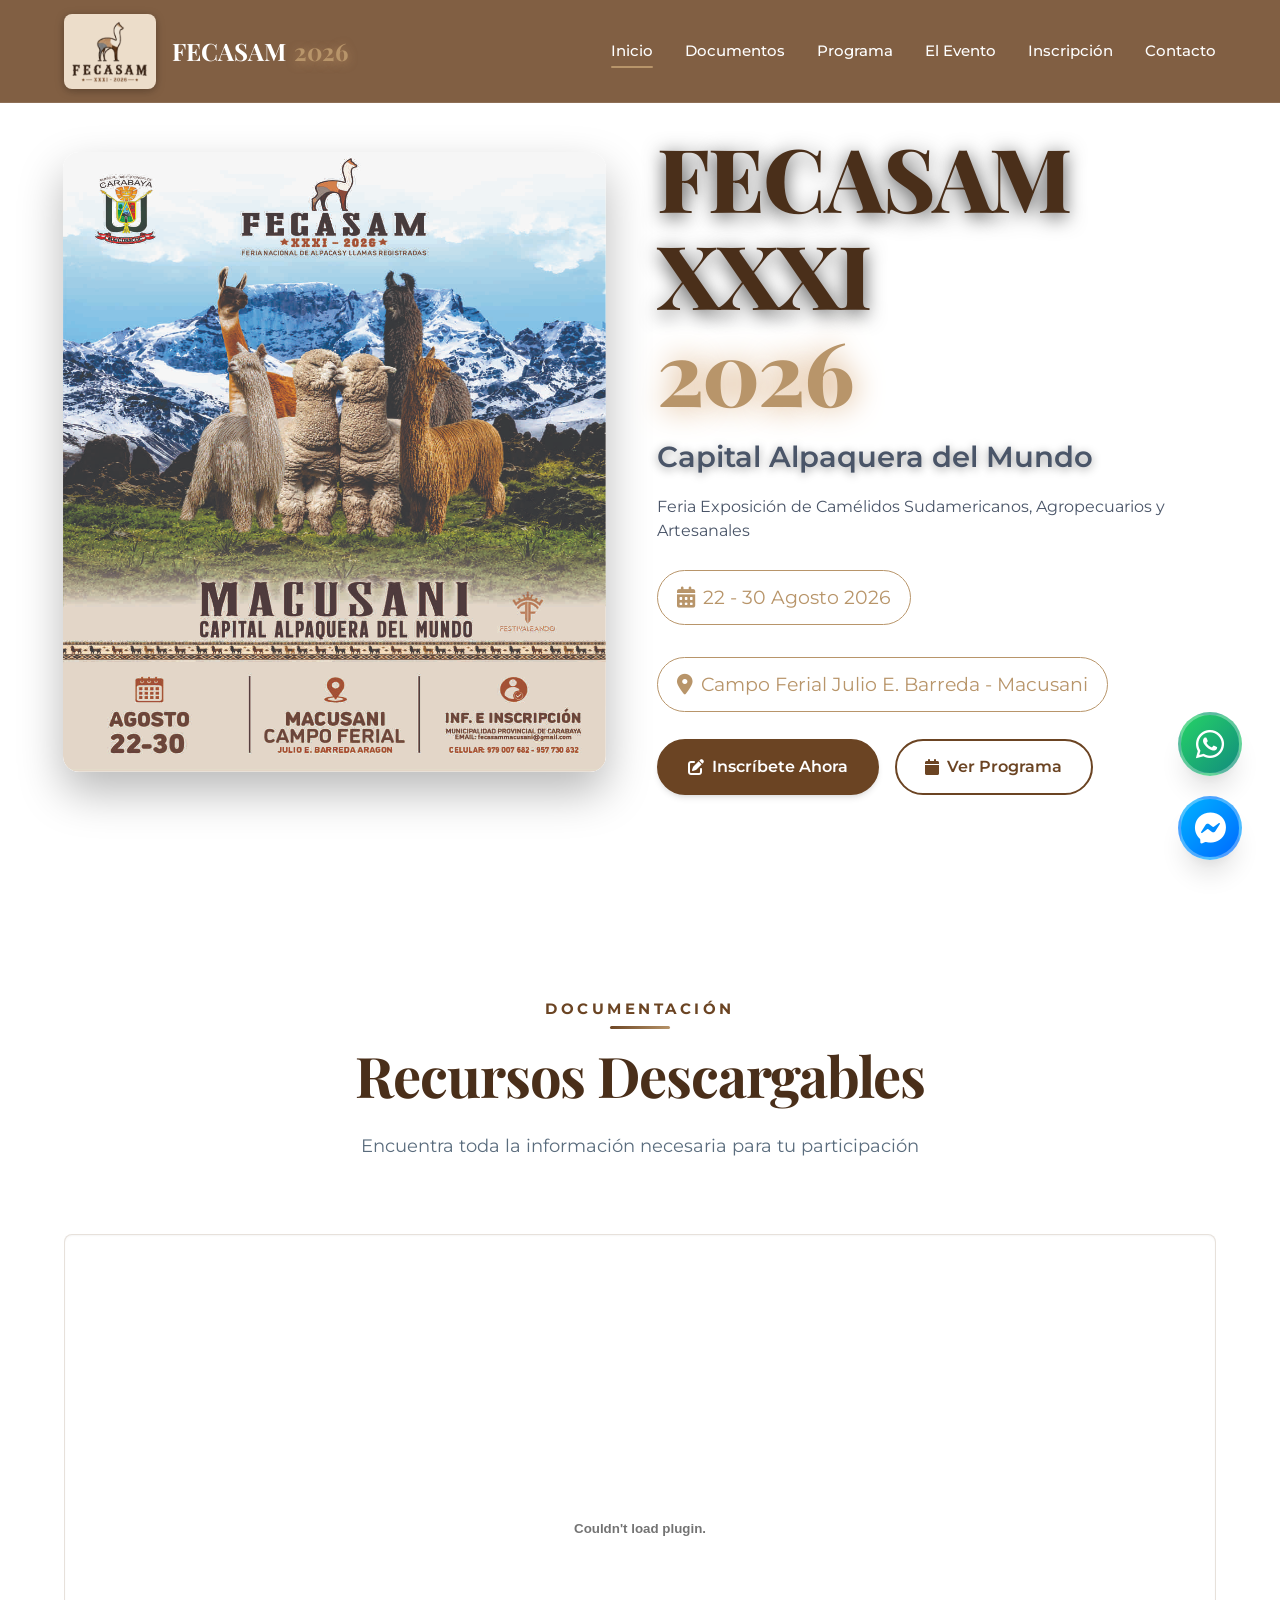
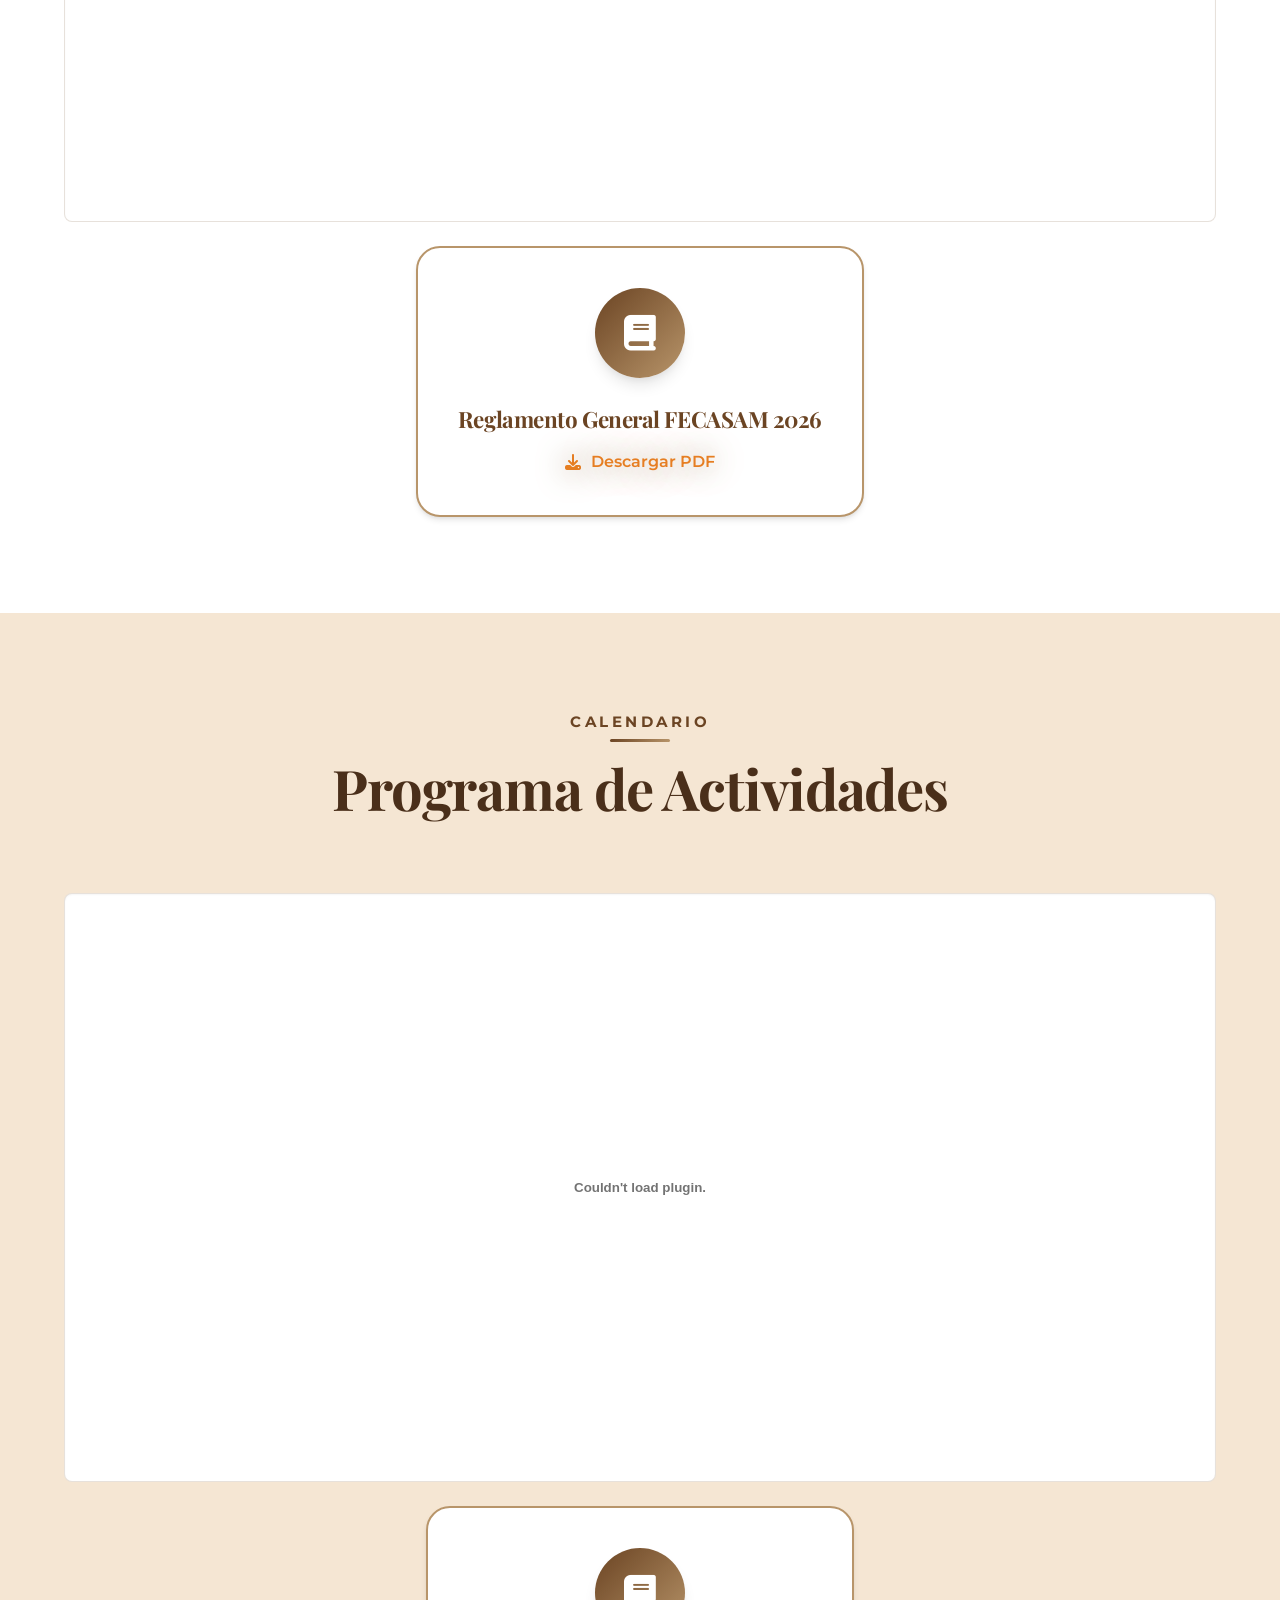
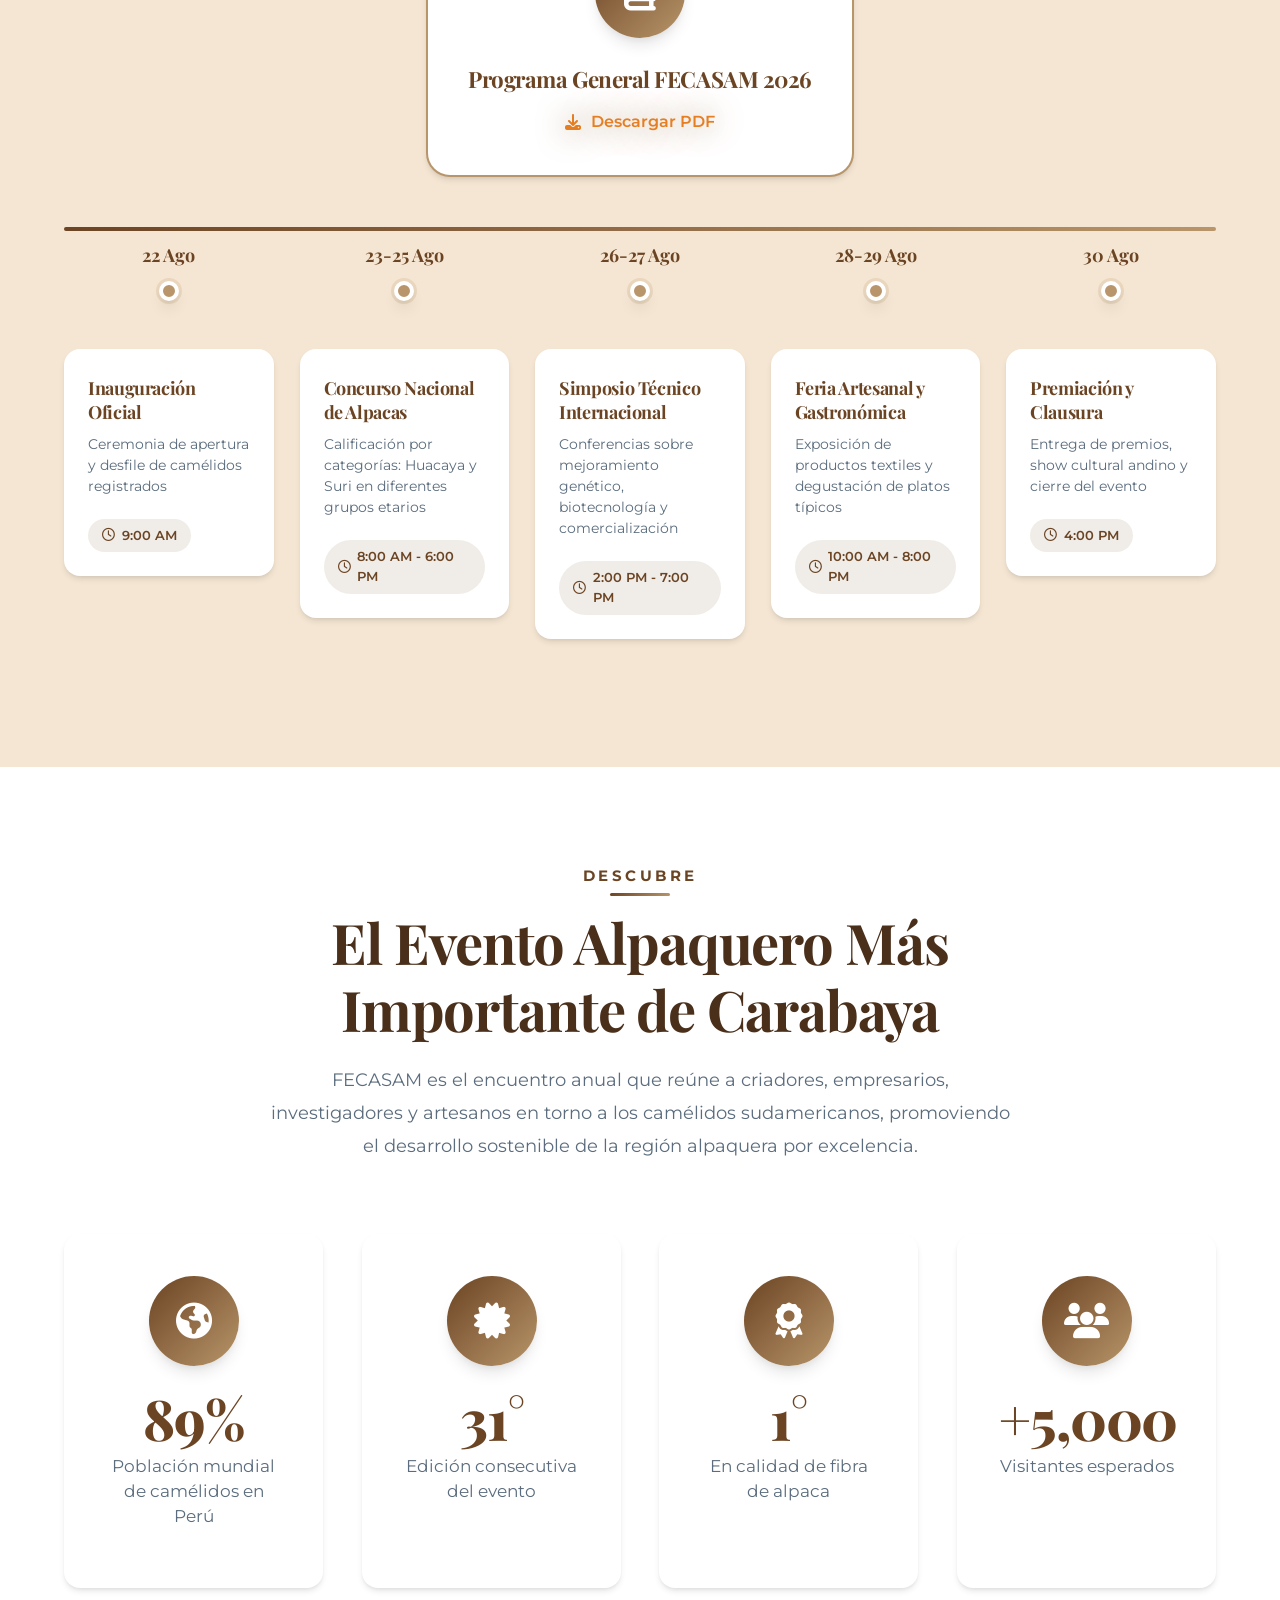
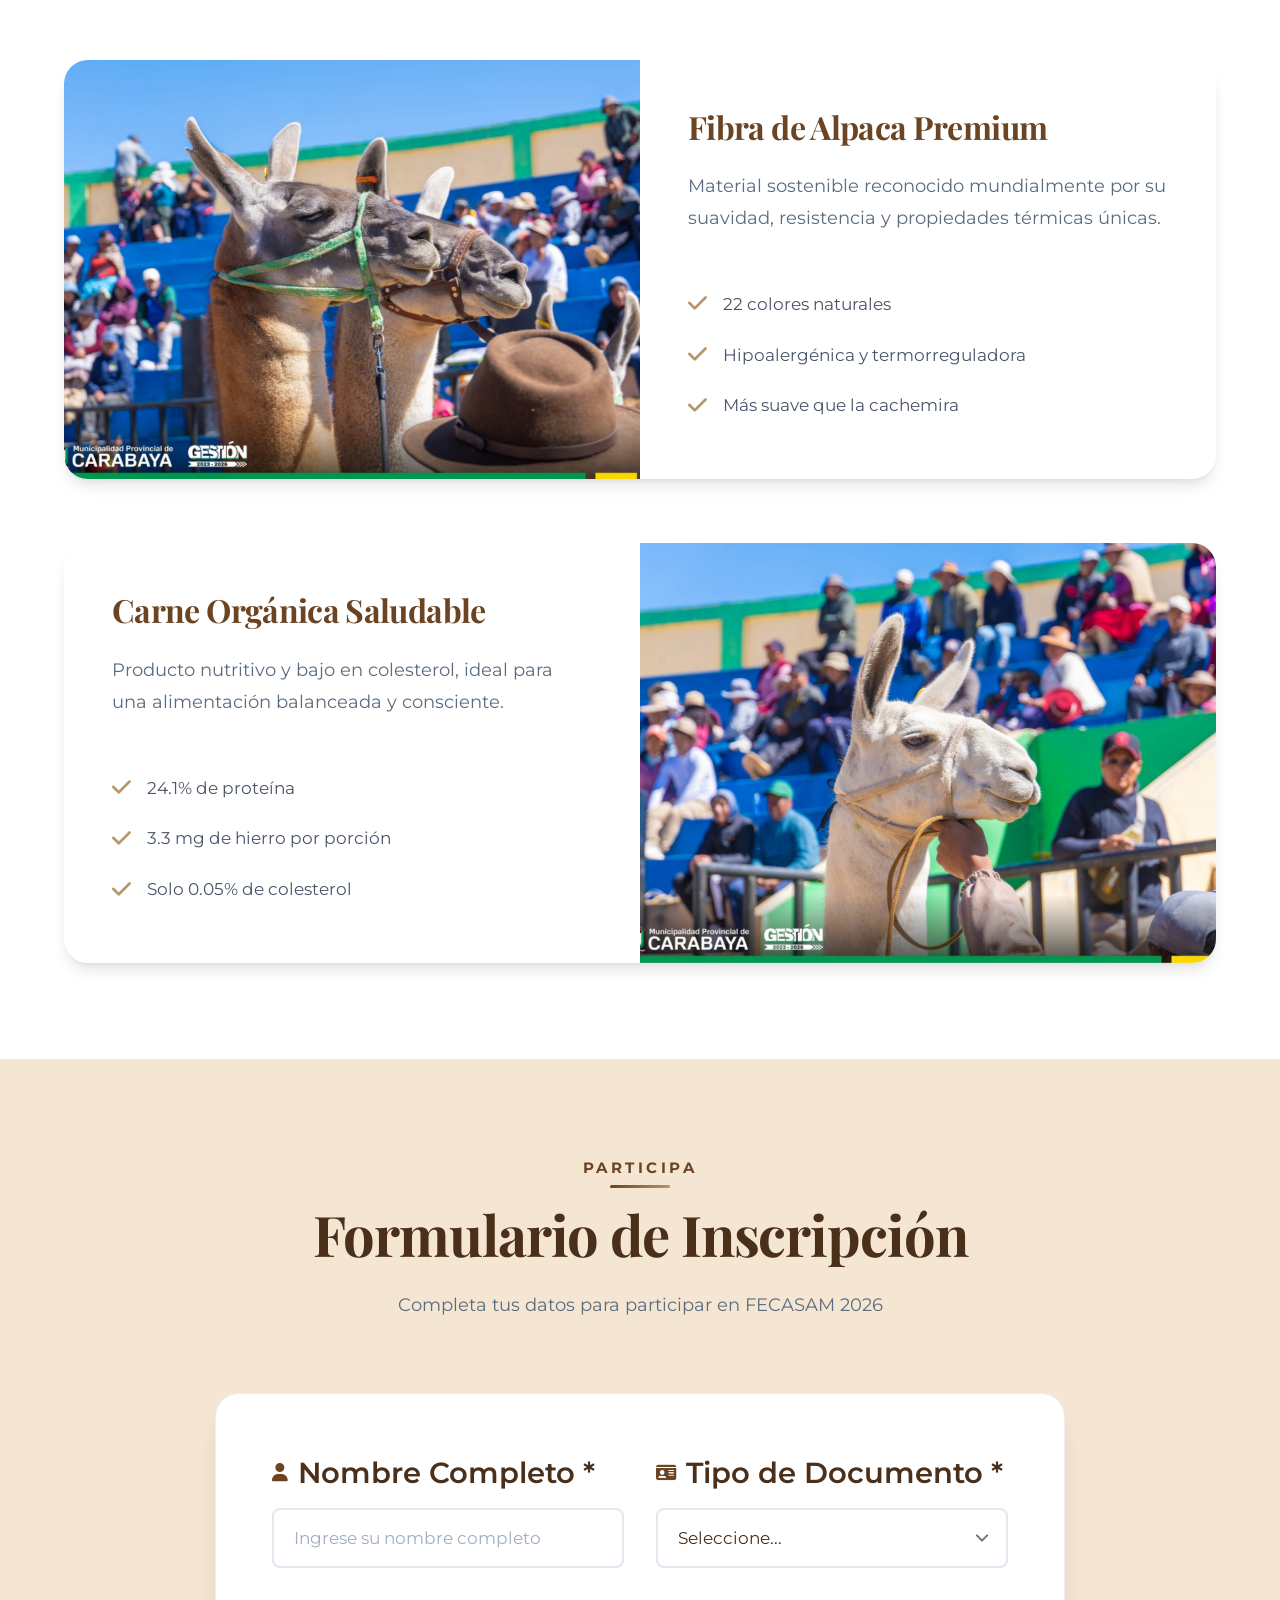
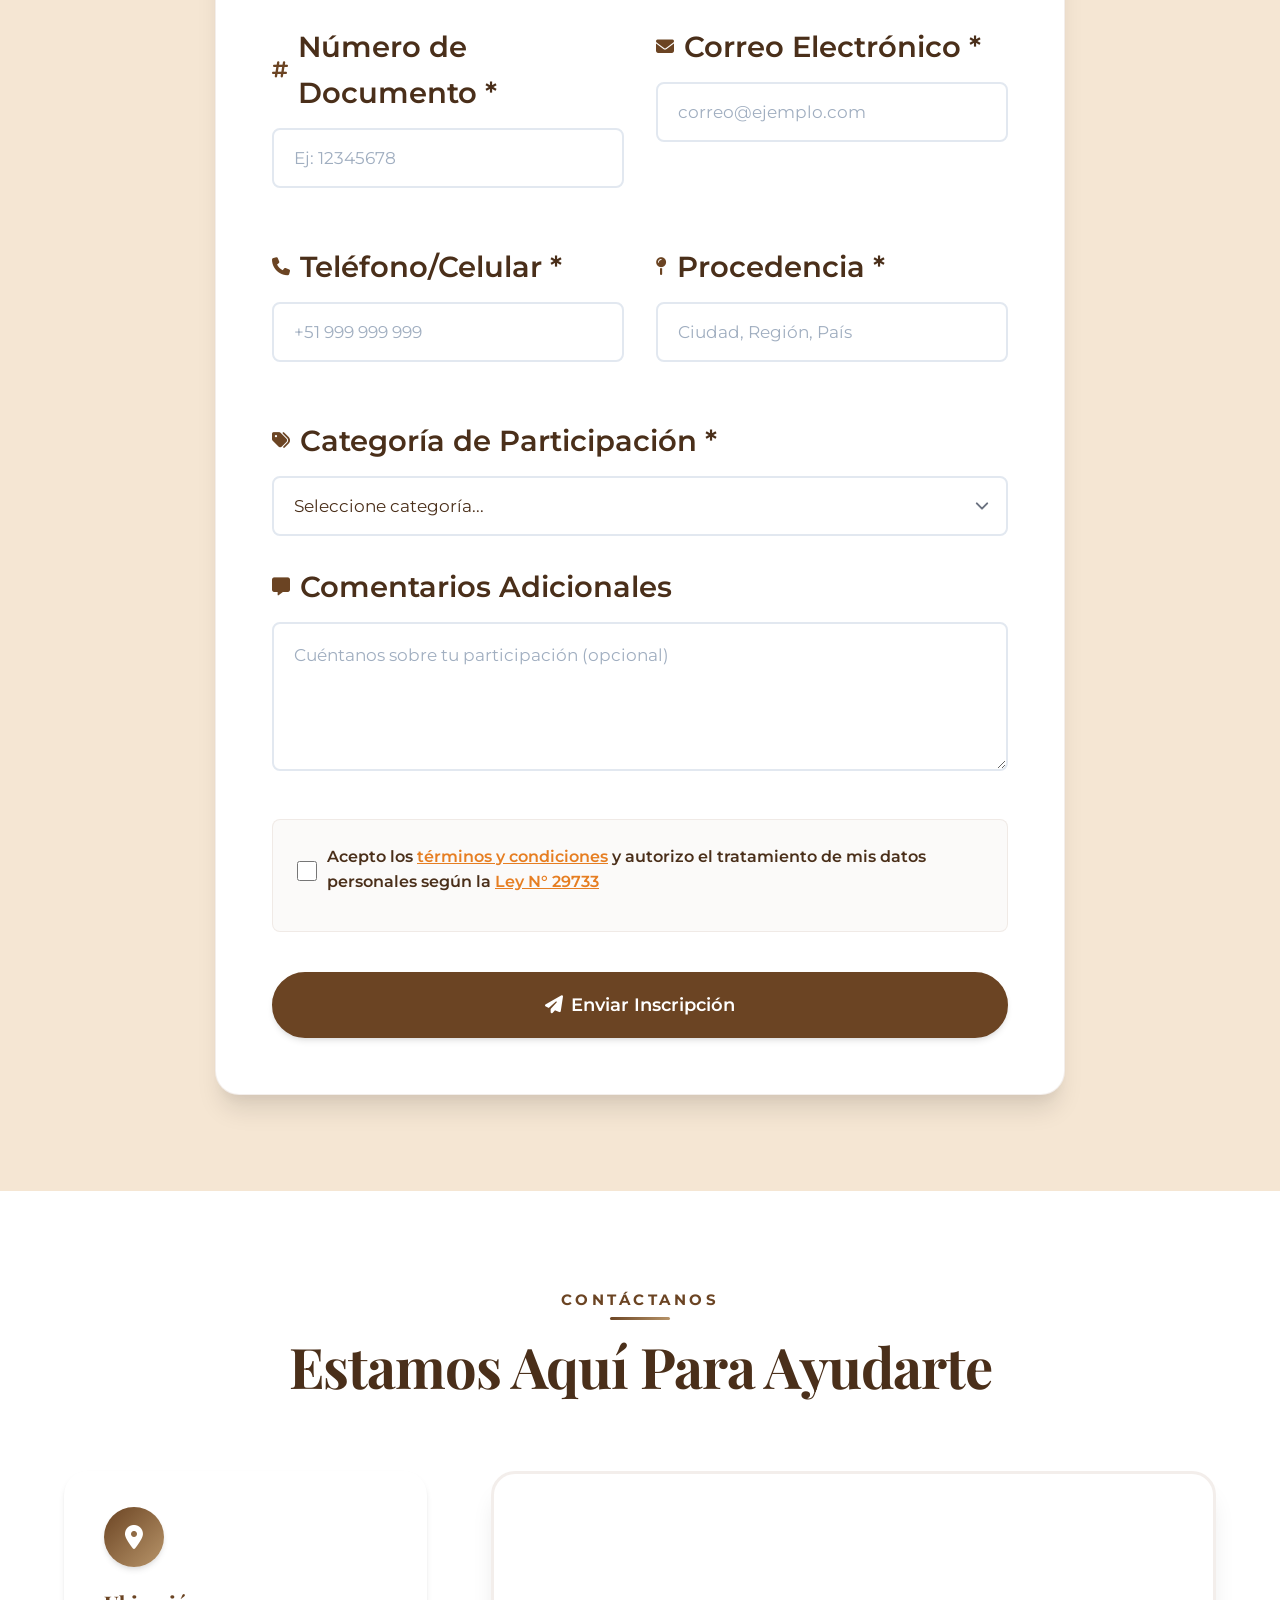
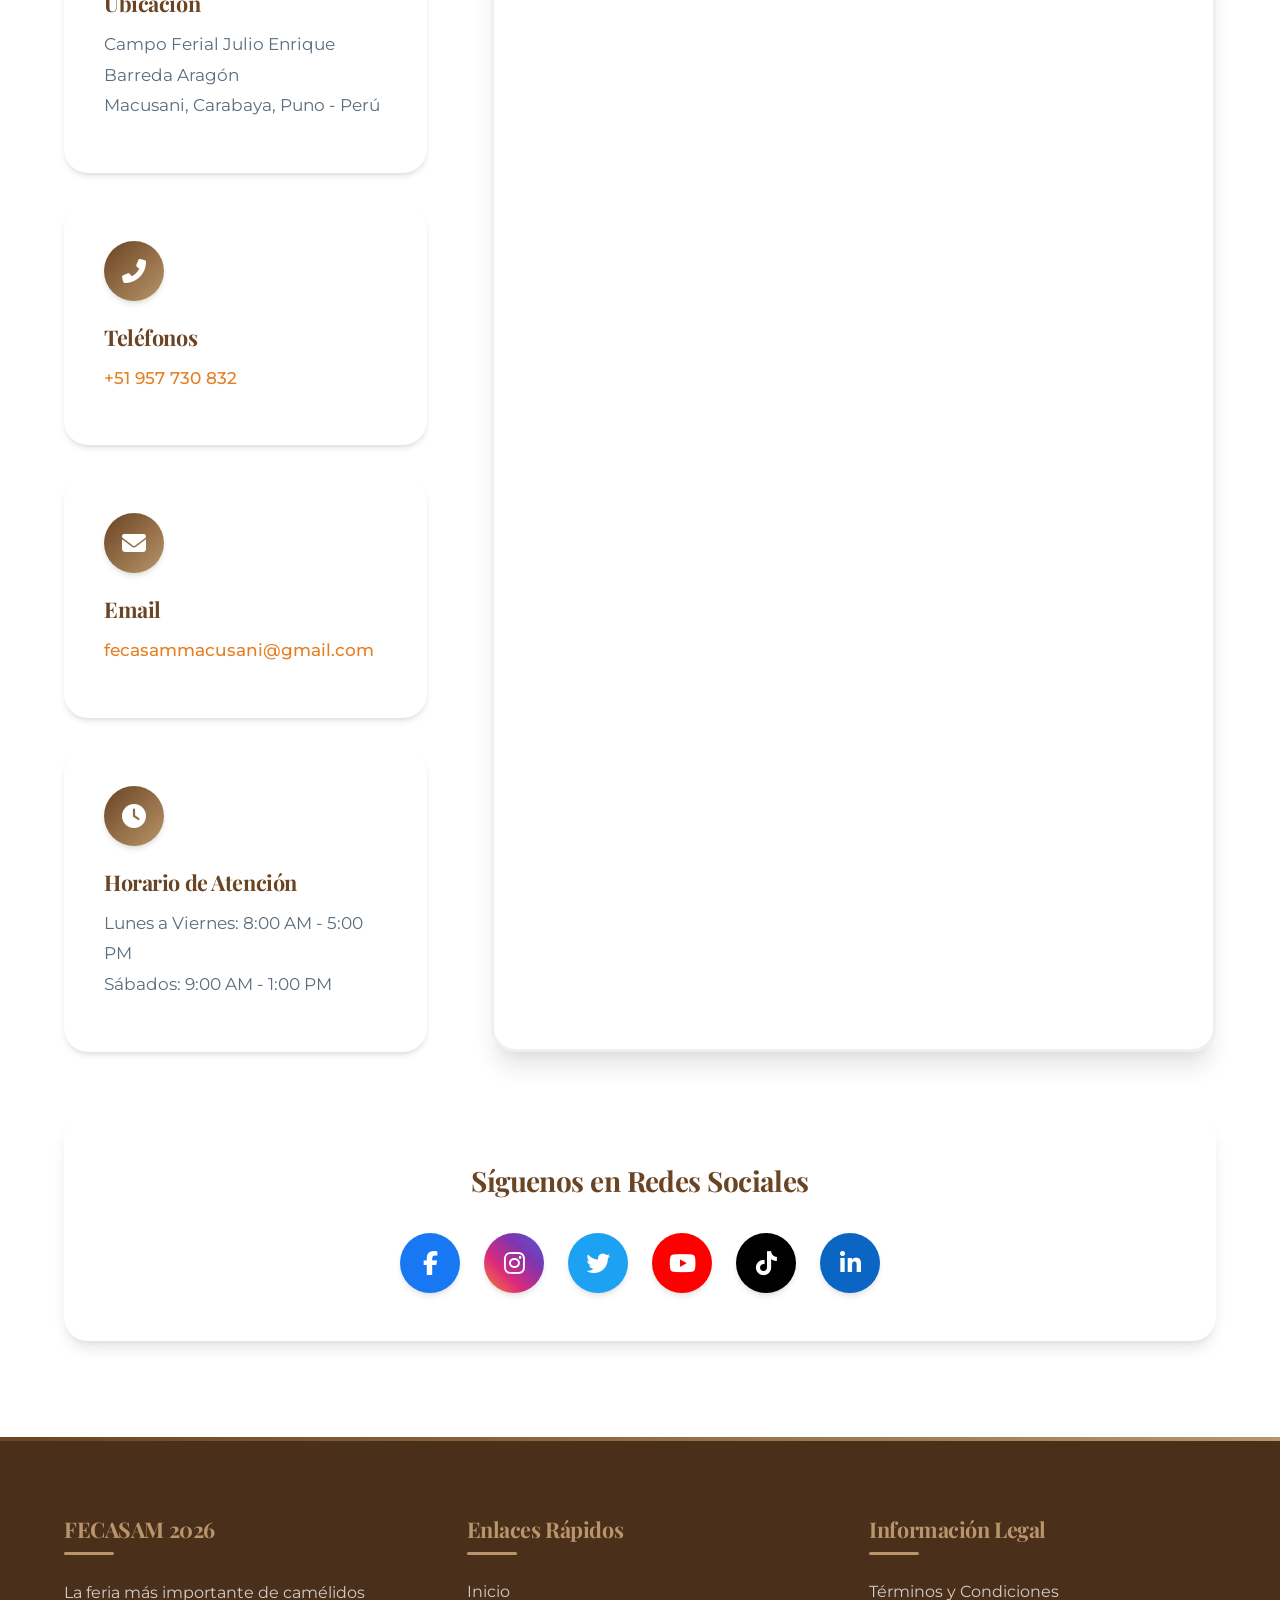
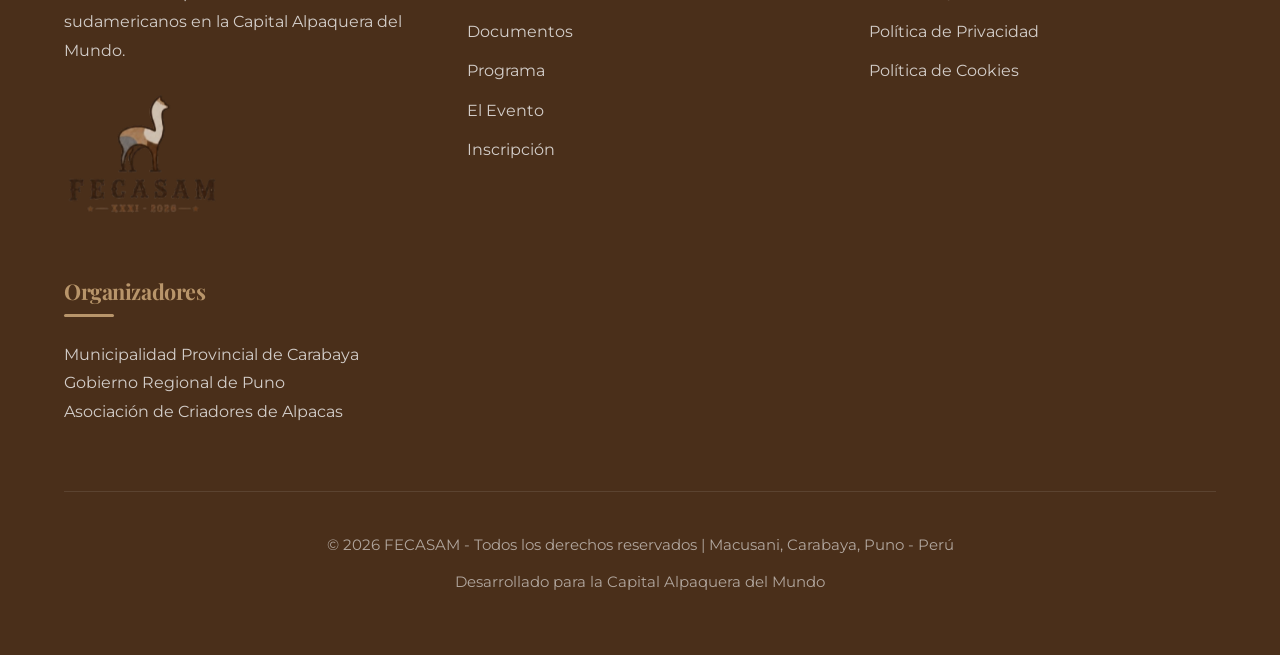
<file: index.html>
<!DOCTYPE html>
<html lang="es">
<head>
    <meta charset="UTF-8">
    <meta name="viewport" content="width=device-width, initial-scale=1.0">
    <meta name="description" content="XXXI FECASAM 2026 - Feria Exposición de Camélidos Sudamericanos, Agropecuarios y Artesanales. Macusani, Carabaya - Capital Alpaquera del Mundo. 22-30 Agosto 2026">
    <meta name="keywords" content="FECASAM, alpaca, camélidos, Macusani, Puno, Carabaya, fibra, artesanía, agropecuario">
    <meta name="author" content="FECASAM 2026">
    
    <!-- Open Graph Meta Tags -->
    <meta property="og:title" content="FECASAM 2026 - Capital Alpaquera del Mundo">
    <meta property="og:description" content="La feria más importante de camélidos sudamericanos en Macusani, Puno. 22-30 Agosto 2026">
    <meta property="og:type" content="website">
    <meta property="og:url" content="https://fecasam.com">
    <meta property="og:image" content="assets/images/og-image.jpg">
    
    <title>FECASAM 2026</title>
    
    <!-- Favicons -->
    <link rel="icon" type="image/x-icon" href="assets/images/favicon.ico">
    <link rel="icon" type="image/png" sizes="16x16" href="assets/images/favicon-16.png">
    <link rel="icon" type="image/png" sizes="32x32" href="assets/images/favicon-32.png">
    <link rel="icon" type="image/png" sizes="48x48" href="assets/images/favicon-48.png">
    <link rel="apple-touch-icon" sizes="180x180" href="assets/images/favicon-256.png">
    
    <!-- CSS -->
    <link rel="stylesheet" href="assets/css/style.css">
    
    <!-- Google Fonts -->
    <link rel="preconnect" href="https://fonts.googleapis.com">
    <link rel="preconnect" href="https://fonts.gstatic.com" crossorigin>
    <link href="https://fonts.googleapis.com/css2?family=Montserrat:wght@300;400;500;600;700;800&family=Playfair+Display:wght@400;600;700&display=swap" rel="stylesheet">
    
    <!-- Font Awesome -->
    <link rel="stylesheet" href="https://cdnjs.cloudflare.com/ajax/libs/font-awesome/6.4.0/css/all.min.css">
</head>
<body>
    <!-- Header / Navigation -->
    <header class="header" id="header">
        <nav class="navbar">
            <div class="container">
                <div class="nav-wrapper">
                    <a href="#" class="logo">
                        <img src="assets/images/logo-oficial2.png" alt="FECASAM 2026" class="logo-img">
                        <span class="logo-text">FECASAM <span class="year">2026</span></span>
                    </a>
                    
                    <button class="nav-toggle" id="navToggle" aria-label="Toggle navigation">
                        <span></span>
                        <span></span>
                        <span></span>
                    </button>
                    
                    <ul class="nav-menu" id="navMenu">
                        <li><a href="#inicio" class="nav-link">Inicio</a></li>
                        <li><a href="#recursos" class="nav-link">Documentos</a></li>
                        <li><a href="#programa" class="nav-link">Programa</a></li>
                        <li><a href="#evento" class="nav-link">El Evento</a></li>
                        <li><a href="#inscripcion" class="nav-link">Inscripción</a></li>
                        <li><a href="#contacto" class="nav-link">Contacto</a></li>
                        <!-- <li><a href="libro-reclamaciones.html" class="nav-link btn-reclamaciones">Libro de Reclamaciones</a></li> -->
                    </ul>
                </div>
            </div>
        </nav>
    </header>

    <!-- Hero Section -->
    <section class="hero" id="inicio">

        <!-- Carousel -->
        <!-- <div class="hero-carousel-container">
            <div class="hero-carousel">
                <div class="carousel-slide active" style="background-image: url('assets/images/alpacas-1.jpg')"></div>
                <div class="carousel-slide" style="background-image: url('assets/images/concurso.jpg')"></div>
                <div class="carousel-slide" style="background-image: url('assets/images/macusani.jpg')"></div>
            </div>
            <div class="hero-overlay"></div>
        </div> -->
        
        <div class="hero-layout">
            <div class="hero-visual">
                <button type="button" class="hero-image-trigger" aria-label="Ampliar imagen del póster de FECASAM 2026">
                    <img src="assets/images/poster.jpg" alt="Póster oficial de FECASAM 2026">
                </button>
            </div>

            <div class="hero-content">
                <div class="container">
                    <div class="hero-text">
                        <!-- <span class="hero-edition">XXXI Edición</span> -->
                        <h1 class="hero-title">
                            FECASAM XXXI<span class="highlight">2026</span>
                        </h1>
                        <p class="hero-subtitle">Capital Alpaquera del Mundo</p>
                        <p class="hero-description">
                            Feria Exposición de Camélidos Sudamericanos, Agropecuarios y Artesanales
                        </p>
                        
                        <div class="hero-info">
                            <div class="info-item">
                                <i class="fas fa-calendar-alt"></i>
                                <span>22 - 30 Agosto 2026</span>
                            </div>
                            <div class="info-item">
                                <i class="fas fa-map-marker-alt"></i>
                                <span>Campo Ferial Julio E. Barreda - Macusani</span>
                            </div>
                        </div>
                        
                        <div class="hero-cta">
                            <a href="#inscripcion" class="btn btn-primary">
                                <i class="fas fa-edit"></i> Inscríbete Ahora
                            </a>
                            <a href="#programa" class="btn btn-secondary">
                                <i class="fas fa-calendar"></i> Ver Programa
                            </a>
                        </div>
                    </div>
                </div>
            </div>
        </div>
        
        <!-- <div class="scroll-indicator">
            <span>Desliza para descubrir</span>
            <i class="fas fa-chevron-down"></i>
        </div> -->
    </section>

        <!-- Resources Section -->
    <section class="resources-section section" id="recursos">
        <div class="container">
            <div class="section-header">
                <span class="section-subtitle">Documentación</span>
                <h2 class="section-title">Recursos Descargables</h2>
                <p class="section-description">
                    Encuentra toda la información necesaria para tu participación
                </p>
            </div>
            
            <div class="resources-grid">
                
                <embed class="resource-preview" src="assets/downloads/REGLAMENTO GENERAL FECASAM 2026.pdf" type="application/pdf" title="Previsualización del reglamento" />
                
                <a href="assets/downloads/REGLAMENTO GENERAL FECASAM 2026.pdf" class="resource-card" download>
                    <div class="resource-icon">
                        <i class="fas fa-book"></i>
                    </div>
                    <h3>Reglamento General FECASAM 2026</h3>
                    <!-- <p>Listado de stands y empresas participantes</p> -->
                    <span class="resource-download">
                        <i class="fas fa-download"></i> Descargar PDF
                    </span>
                </a>
                
                <!-- <a href="assets/downloads/programa-fecasam-2026.pdf" class="resource-card" download>
                    <div class="resource-icon">
                        <i class="fas fa-calendar-check"></i>
                    </div>
                    <h3>Programa Oficial</h3>
                    <p>Cronograma detallado de todas las actividades</p>
                    <span class="resource-download">
                        <i class="fas fa-download"></i> Descargar PDF
                    </span>
                </a>
                
                <a href="assets/downloads/bases-concurso.pdf" class="resource-card" download>
                    <div class="resource-icon">
                        <i class="fas fa-trophy"></i>
                    </div>
                    <h3>Bases del Concurso</h3>
                    <p>Reglamento completo para participantes</p>
                    <span class="resource-download">
                        <i class="fas fa-download"></i> Descargar PDF
                    </span>
                </a>
                
                <a href="assets/downloads/ruta-paqochanan.pdf" class="resource-card" download>
                    <div class="resource-icon">
                        <i class="fas fa-map"></i>
                    </div>
                    <h3>Ruta Paqochañan</h3>
                    <p>Guía turística de acceso y atractivos</p>
                    <span class="resource-download">
                        <i class="fas fa-download"></i> Descargar PDF
                    </span>
                </a>
                
                <a href="assets/downloads/manual-biotecnologia.pdf" class="resource-card" download>
                    <div class="resource-icon">
                        <i class="fas fa-microscope"></i>
                    </div>
                    <h3>Manual de Biotecnología</h3>
                    <p>Técnicas de mejoramiento genético aplicado</p>
                    <span class="resource-download">
                        <i class="fas fa-download"></i> Descargar PDF
                    </span>
                </a> -->
            </div>
        </div>
    </section>

    <!-- Program Section -->
    <section class="program-section section bg-light" id="programa">
        <div class="container">
            <div class="section-header">
                <span class="section-subtitle">Calendario</span>
                <h2 class="section-title">Programa de Actividades</h2>
            </div>

            <div class="resources-grid">
                
                <embed class="resource-preview" src="assets/downloads/PROGRAMA GENERAL FECASAM 2026.pdf" type="application/pdf" title="Previsualización del reglamento" />
                
                <a href="assets/downloads/PROGRAMA GENERAL FECASAM 2026.pdf" class="resource-card" download>
                    <div class="resource-icon">
                        <i class="fas fa-book"></i>
                    </div>
                    <h3>Programa General FECASAM 2026</h3>
                    <!-- <p>Listado de stands y empresas participantes</p> -->
                    <span class="resource-download">
                        <i class="fas fa-download"></i> Descargar PDF
                    </span>
                </a>
            </div>
            
            <div class="program-timeline">
                <div class="timeline-item">
                    <div class="timeline-date">22 Ago</div>
                    <div class="timeline-content">
                        <h3>Inauguración Oficial</h3>
                        <p>Ceremonia de apertura y desfile de camélidos registrados</p>
                        <span class="timeline-time"><i class="far fa-clock"></i> 9:00 AM</span>
                    </div>
                </div>
                
                <div class="timeline-item">
                    <div class="timeline-date">23-25 Ago</div>
                    <div class="timeline-content">
                        <h3>Concurso Nacional de Alpacas</h3>
                        <p>Calificación por categorías: Huacaya y Suri en diferentes grupos etarios</p>
                        <span class="timeline-time"><i class="far fa-clock"></i> 8:00 AM - 6:00 PM</span>
                    </div>
                </div>
                
                <div class="timeline-item">
                    <div class="timeline-date">26-27 Ago</div>
                    <div class="timeline-content">
                        <h3>Simposio Técnico Internacional</h3>
                        <p>Conferencias sobre mejoramiento genético, biotecnología y comercialización</p>
                        <span class="timeline-time"><i class="far fa-clock"></i> 2:00 PM - 7:00 PM</span>
                    </div>
                </div>
                
                <div class="timeline-item">
                    <div class="timeline-date">28-29 Ago</div>
                    <div class="timeline-content">
                        <h3>Feria Artesanal y Gastronómica</h3>
                        <p>Exposición de productos textiles y degustación de platos típicos</p>
                        <span class="timeline-time"><i class="far fa-clock"></i> 10:00 AM - 8:00 PM</span>
                    </div>
                </div>
                
                <div class="timeline-item">
                    <div class="timeline-date">30 Ago</div>
                    <div class="timeline-content">
                        <h3>Premiación y Clausura</h3>
                        <p>Entrega de premios, show cultural andino y cierre del evento</p>
                        <span class="timeline-time"><i class="far fa-clock"></i> 4:00 PM</span>
                    </div>
                </div>
            </div>
        </div>
    </section>

    <!-- About Section -->
    <section class="about-section section" id="evento">
        <div class="container">
            <div class="section-header">
                <span class="section-subtitle">Descubre</span>
                <h2 class="section-title">El Evento Alpaquero Más Importante de Carabaya</h2>
                <p class="section-description">
                    FECASAM es el encuentro anual que reúne a criadores, empresarios, investigadores 
                    y artesanos en torno a los camélidos sudamericanos, promoviendo el desarrollo 
                    sostenible de la región alpaquera por excelencia.
                </p>
            </div>
            
            <div class="stats-grid">
                <div class="stat-card">
                    <div class="stat-icon">
                        <i class="fas fa-globe-americas"></i>
                    </div>
                    <h3 class="stat-number">89%</h3>
                    <p class="stat-label">Población mundial de camélidos en Perú</p>
                </div>
                
                <div class="stat-card">
                    <div class="stat-icon">
                        <i class="fas fa-certificate"></i>
                    </div>
                    <h3 class="stat-number">31°</h3>
                    <p class="stat-label">Edición consecutiva del evento</p>
                </div>
                
                <div class="stat-card">
                    <div class="stat-icon">
                        <i class="fas fa-award"></i>
                    </div>
                    <h3 class="stat-number">1°</h3>
                    <p class="stat-label">En calidad de fibra de alpaca</p>
                </div>
                
                <div class="stat-card">
                    <div class="stat-icon">
                        <i class="fas fa-users"></i>
                    </div>
                    <h3 class="stat-number">+5,000</h3>
                    <p class="stat-label">Visitantes esperados</p>
                </div>
            </div>
            
            <div class="features-grid">
                <div class="feature-card">
                    <div class="feature-image">
                        <img src="assets/images/fibra-alpaca.jpg" alt="Fibra de Alpaca" loading="lazy">
                    </div>
                    <div class="feature-content">
                        <h3>Fibra de Alpaca Premium</h3>
                        <p>Material sostenible reconocido mundialmente por su suavidad, resistencia y propiedades térmicas únicas.</p>
                        <ul class="feature-list">
                            <li><i class="fas fa-check"></i> 22 colores naturales</li>
                            <li><i class="fas fa-check"></i> Hipoalergénica y termorreguladora</li>
                            <li><i class="fas fa-check"></i> Más suave que la cachemira</li>
                        </ul>
                    </div>
                </div>
                
                <div class="feature-card">
                    <div class="feature-image">
                        <img src="assets/images/carne-camelidos.jpg" alt="Carne de Camélidos" loading="lazy">
                    </div>
                    <div class="feature-content">
                        <h3>Carne Orgánica Saludable</h3>
                        <p>Producto nutritivo y bajo en colesterol, ideal para una alimentación balanceada y consciente.</p>
                        <ul class="feature-list">
                            <li><i class="fas fa-check"></i> 24.1% de proteína</li>
                            <li><i class="fas fa-check"></i> 3.3 mg de hierro por porción</li>
                            <li><i class="fas fa-check"></i> Solo 0.05% de colesterol</li>
                        </ul>
                    </div>
                </div>
            </div>
        </div>
    </section>

    <!-- Registration Section -->
    <section class="registration-section section bg-light" id="inscripcion">
        <div class="container">
            <div class="section-header">
                <span class="section-subtitle">Participa</span>
                <h2 class="section-title">Formulario de Inscripción</h2>
                <p class="section-description">
                    Completa tus datos para participar en FECASAM 2026
                </p>
            </div>
            
            <div class="registration-wrapper">
                <form class="registration-form" id="registrationForm">
                    <div class="form-row">
                        <div class="form-group">
                            <label for="fullName">
                                <i class="fas fa-user"></i> Nombre Completo *
                            </label>
                            <input type="text" id="fullName" name="fullName" required placeholder="Ingrese su nombre completo">
                        </div>
                        
                        <div class="form-group">
                            <label for="documentType">
                                <i class="fas fa-id-card"></i> Tipo de Documento *
                            </label>
                            <select id="documentType" name="documentType" required>
                                <option value="">Seleccione...</option>
                                <option value="dni">DNI</option>
                                <option value="ruc">RUC</option>
                                <option value="ce">Carné de Extranjería</option>
                                <option value="passport">Pasaporte</option>
                            </select>
                        </div>
                    </div>
                    
                    <div class="form-row">
                        <div class="form-group">
                            <label for="documentNumber">
                                <i class="fas fa-hashtag"></i> Número de Documento *
                            </label>
                            <input type="text" id="documentNumber" name="documentNumber" required placeholder="Ej: 12345678">
                        </div>
                        
                        <div class="form-group">
                            <label for="email">
                                <i class="fas fa-envelope"></i> Correo Electrónico *
                            </label>
                            <input type="email" id="email" name="email" required placeholder="correo@ejemplo.com">
                        </div>
                    </div>
                    
                    <div class="form-row">
                        <div class="form-group">
                            <label for="phone">
                                <i class="fas fa-phone"></i> Teléfono/Celular *
                            </label>
                            <input type="tel" id="phone" name="phone" required placeholder="+51 999 999 999">
                        </div>
                        
                        <div class="form-group">
                            <label for="origin">
                                <i class="fas fa-map-pin"></i> Procedencia *
                            </label>
                            <input type="text" id="origin" name="origin" required placeholder="Ciudad, Región, País">
                        </div>
                    </div>
                    
                    <div class="form-group">
                        <label for="category">
                            <i class="fas fa-tags"></i> Categoría de Participación *
                        </label>
                        <select id="category" name="category" required>
                            <option value="">Seleccione categoría...</option>
                            <option value="expositor-alpacas">Expositor - Alpacas</option>
                            <option value="expositor-llamas">Expositor - Llamas</option>
                            <option value="expositor-artesania">Expositor - Artesanía</option>
                            <option value="expositor-gastronomia">Expositor - Gastronomía</option>
                            <option value="productos agricolas">Productos Agrícolas</option>
                            <option value="agroindustriales-procesados">Agroindustriales/Procesados</option>
                            <option value="visitante">Visitante General</option>
                            <option value="investigador">Investigador/Académico</option>
                            <option value="prensa">Prensa/Medios</option>
                        </select>
                    </div>
                    
                    <div class="form-group">
                        <label for="comments">
                            <i class="fas fa-comment-alt"></i> Comentarios Adicionales
                        </label>
                        <textarea id="comments" name="comments" rows="4" placeholder="Cuéntanos sobre tu participación (opcional)"></textarea>
                    </div>
                    
                    <div class="form-group-2 checkbox-group">
                        <label class="checkbox-label">
                            <input type="checkbox" name="terms" required>
                            <span>Acepto los <a href="#" data-modal="terms">términos y condiciones</a> y autorizo el tratamiento de mis datos personales según la <a href="#" data-modal="privacy">Ley N° 29733</a></span>
                        </label>
                    </div>
                    
                    <button type="submit" class="btn btn-primary btn-submit">
                        <i class="fas fa-paper-plane"></i> Enviar Inscripción
                    </button>
                </form>
                
                <div class="registration-success" id="registrationSuccess" style="display: none;">
                    <div class="success-icon">
                        <i class="fas fa-check-circle"></i>
                    </div>
                    <h3>¡Registro Exitoso!</h3>
                    <p>Hemos recibido tu inscripción. Te enviaremos un correo de confirmación en breve.</p>
                    <p class="registration-code">Código de registro: <strong id="registrationCode"></strong></p>
                    <button class="btn btn-secondary" id="newRegistration">Nueva Inscripción</button>
                </div>
            </div>
        </div>
    </section>

    <!-- Contact Section -->
    <section class="contact-section section" id="contacto">
        <div class="container">
            <div class="section-header">
                <span class="section-subtitle">Contáctanos</span>
                <h2 class="section-title">Estamos Aquí Para Ayudarte</h2>
            </div>
            
            <div class="contact-grid">
                <div class="contact-info">
                    <div class="contact-card">
                        <div class="contact-icon">
                            <i class="fas fa-map-marker-alt"></i>
                        </div>
                        <h3>Ubicación</h3>
                        <p>Campo Ferial Julio Enrique Barreda Aragón<br>
                        Macusani, Carabaya, Puno - Perú</p>
                    </div>
                    
                    <div class="contact-card">
                        <div class="contact-icon">
                            <i class="fas fa-phone-alt"></i>
                        </div>
                        <h3>Teléfonos</h3>
                        <p>
                            <a href="tel:+51957730832">+51 957 730 832</a><br>
                            <!-- <a href="tel:+51957730832">+51 957 730 832</a> -->
                        </p>
                    </div>
                    
                    <div class="contact-card">
                        <div class="contact-icon">
                            <i class="fas fa-envelope"></i>
                        </div>
                        <h3>Email</h3>
                        <p>
                            <a href="mailto:info@fecasam2026.com">fecasammacusani@gmail.com</a><br>
                            <!-- <a href="mailto:inscripciones@fecasam2026.com">inscripciones@fecasam2026.com</a> -->
                        </p>
                    </div>
                    
                    <div class="contact-card">
                        <div class="contact-icon">
                            <i class="fas fa-clock"></i>
                        </div>
                        <h3>Horario de Atención</h3>
                        <p>Lunes a Viernes: 8:00 AM - 5:00 PM<br>
                        Sábados: 9:00 AM - 1:00 PM</p>
                    </div>
                </div>
                
                <div class="map-container">
                    <iframe 
                        src="https://www.google.com/maps/embed?pb=!1m18!1m12!1m3!1d8440.947533569592!2d-70.4337966695306!3d-14.065865845966936!2m3!1f0!2f0!3f0!3m2!1i1024!2i768!4f13.1!3m3!1m2!1s0x9165f9d841d3c38f%3A0xcffdcd010c69a34b!2sCampo%20Ferial%20%22Julio%20Barreda%20Arag%C3%B3n%22!5e0!3m2!1ses!2spe!4v1779924609625!5m2!1ses!2spe"
                        width="100%" 
                        height="450" 
                        style="border:0;" 
                        allowfullscreen="" 
                        loading="lazy" 
                        referrerpolicy="no-referrer-when-downgrade">
                    </iframe>
                </div>
            </div>
            
            <div class="social-media">
                <h3>Síguenos en Redes Sociales</h3>
                <div class="social-links">
                    <a href="https://facebook.com/fecasam2026" target="_blank" rel="noopener" class="social-link facebook">
                        <i class="fab fa-facebook-f"></i>
                    </a>
                    <a href="https://instagram.com/fecasam2026" target="_blank" rel="noopener" class="social-link instagram">
                        <i class="fab fa-instagram"></i>
                    </a>
                    <a href="https://twitter.com/fecasam2026" target="_blank" rel="noopener" class="social-link twitter">
                        <i class="fab fa-twitter"></i>
                    </a>
                    <a href="https://youtube.com/fecasam2026" target="_blank" rel="noopener" class="social-link youtube">
                        <i class="fab fa-youtube"></i>
                    </a>
                    <a href="https://tiktok.com/@fecasam2026" target="_blank" rel="noopener" class="social-link tiktok">
                        <i class="fab fa-tiktok"></i>
                    </a>
                    <a href="https://linkedin.com/company/fecasam2026" target="_blank" rel="noopener" class="social-link linkedin">
                        <i class="fab fa-linkedin-in"></i>
                    </a>
                </div>
            </div>
        </div>
    </section>

    <!-- Footer -->
    <footer class="footer">
        <div class="container">
            <div class="footer-grid">
                <div class="footer-col">
                    <h4>FECASAM 2026</h4>
                    <p>La feria más importante de camélidos sudamericanos en la Capital Alpaquera del Mundo.</p>
                    <div class="footer-logo">
                        <img src="assets/images/logo-oficial2.png" alt="FECASAM 2026">
                    </div>
                </div>
                
                <div class="footer-col">
                    <h4>Enlaces Rápidos</h4>
                    <ul>
                        <li><a href="#inicio">Inicio</a></li>
                        <li><a href="#recursos">Documentos</a></li>
                        <li><a href="#programa">Programa</a></li>
                        <li><a href="#evento">El Evento</a></li>
                        <li><a href="#inscripcion">Inscripción</a></li>
                    </ul>
                </div>
                
                <div class="footer-col">
                    <h4>Información Legal</h4>
                    <ul>
                        <li><a href="#" data-modal="terms">Términos y Condiciones</a></li>
                        <li><a href="#" data-modal="privacy">Política de Privacidad</a></li>
                        <!-- <li><a href="libro-reclamaciones.html">Libro de Reclamaciones</a></li> -->
                        <li><a href="#" data-modal="cookies">Política de Cookies</a></li>
                    </ul>
                </div>
                
                <div class="footer-col">
                    <h4>Organizadores</h4>
                    <p>Municipalidad Provincial de Carabaya<br>
                    Gobierno Regional de Puno<br>
                    Asociación de Criadores de Alpacas</p>
                </div>
            </div>
            
            <div class="footer-bottom">
                <p>&copy; 2026 FECASAM - Todos los derechos reservados | Macusani, Carabaya, Puno - Perú</p>
                <p class="footer-credits">Desarrollado para la Capital Alpaquera del Mundo</p>
            </div>
        </div>
    </footer>

    <!-- Floating Contact Buttons -->
    <div class="floating-contacts">
        <a href="https://wa.me/51957730832?text=Hola,%20quisiera%20información%20sobre%20FECASAM%202026" 
           target="_blank" 
           rel="noopener" 
           class="float-btn whatsapp"
           title="Contactar por WhatsApp">
            <i class="fab fa-whatsapp"></i>
        </a>
        <a href="https://m.me/fecasam2026" 
           target="_blank" 
           rel="noopener" 
           class="float-btn messenger"
           title="Contactar por Messenger">
            <i class="fab fa-facebook-messenger"></i>
        </a>
        <!-- <a href="libro-reclamaciones.html" 
           class="float-btn complaints"
           title="Libro de Reclamaciones">
            <i class="fas fa-book"></i>
        </a> -->
    </div>

    <!-- Scroll to Top Button -->
    <button class="scroll-top" id="scrollTop" aria-label="Scroll to top">
        <i class="fas fa-chevron-up"></i>
    </button>

    <!-- Modal Container -->
    <div class="modal" id="modalContainer">
        <div class="modal-content">
            <button class="modal-close" id="modalClose">
                <i class="fas fa-times"></i>
            </button>
            <div class="modal-body" id="modalBody">
                <!-- Content loaded dynamically -->
            </div>
        </div>
    </div>

    <!-- Scripts -->
    <script src="assets/js/main.js"></script>
</body>
</html>
</file>
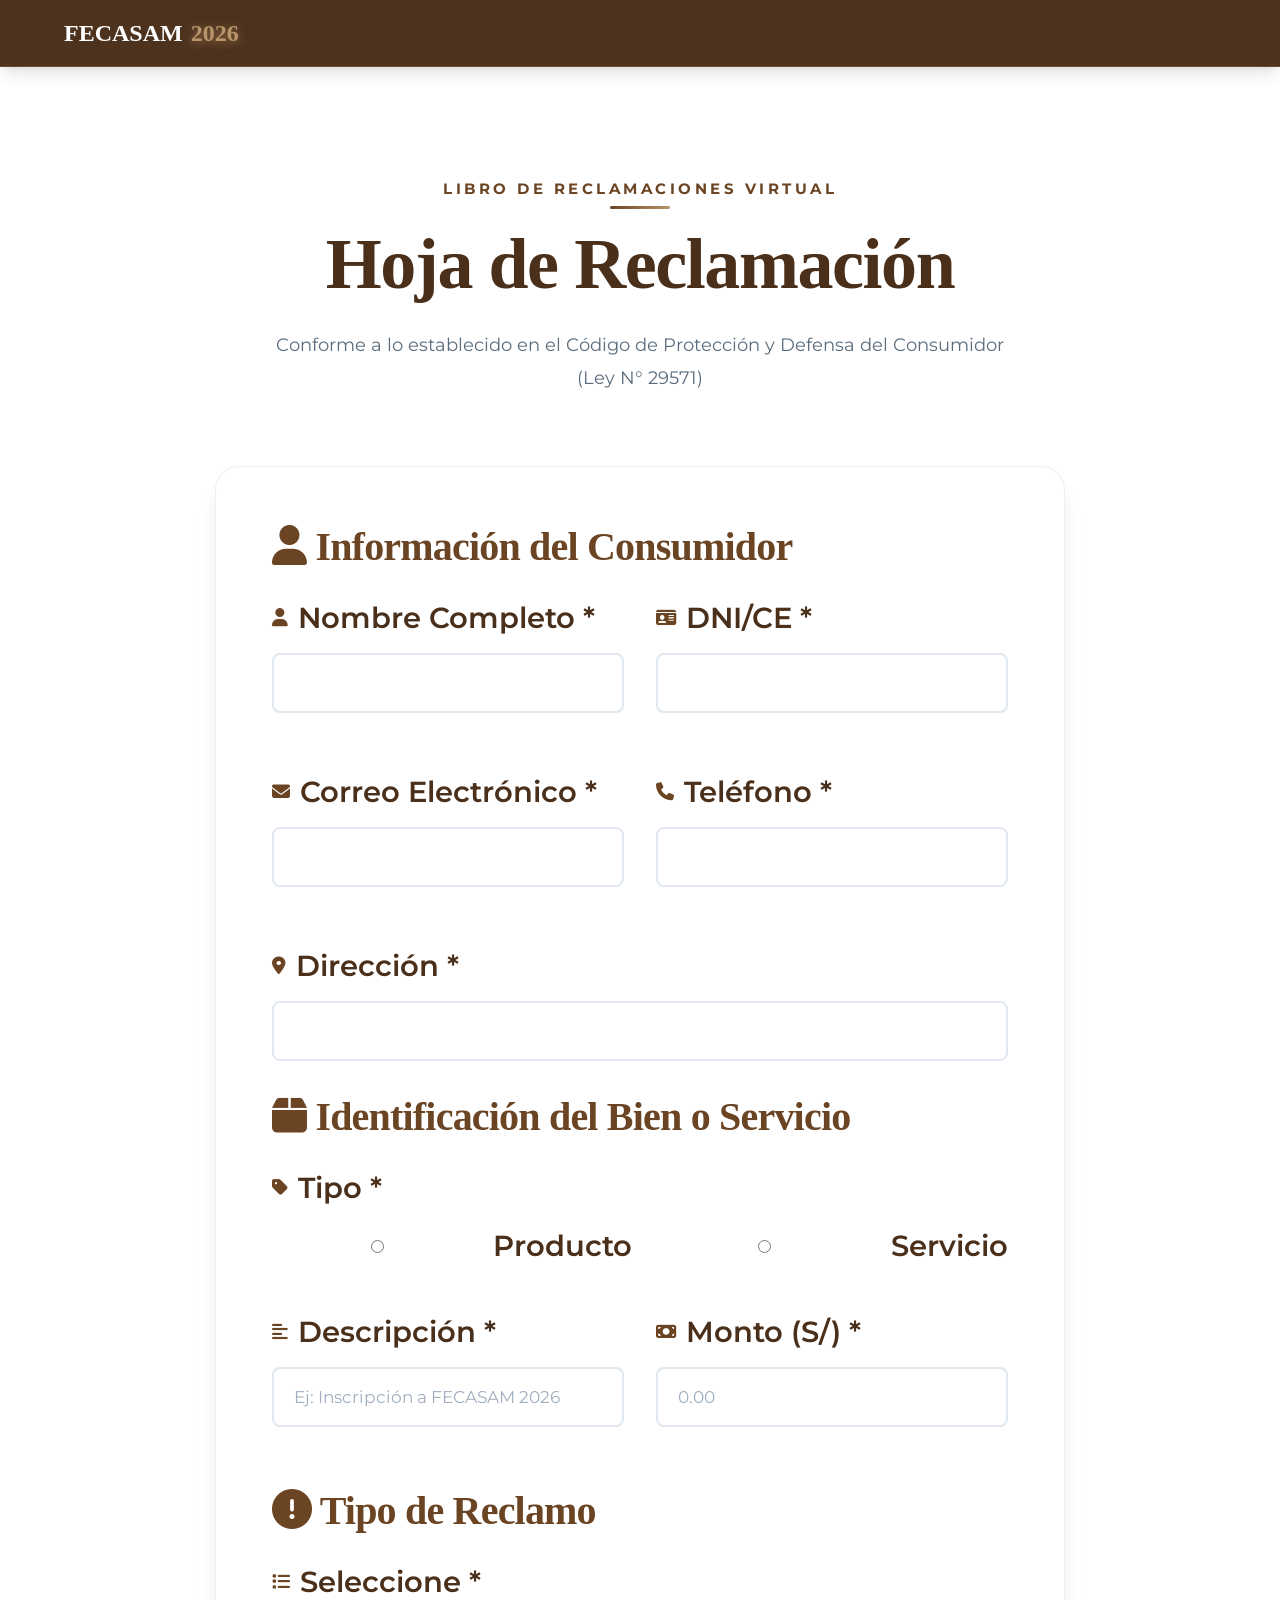
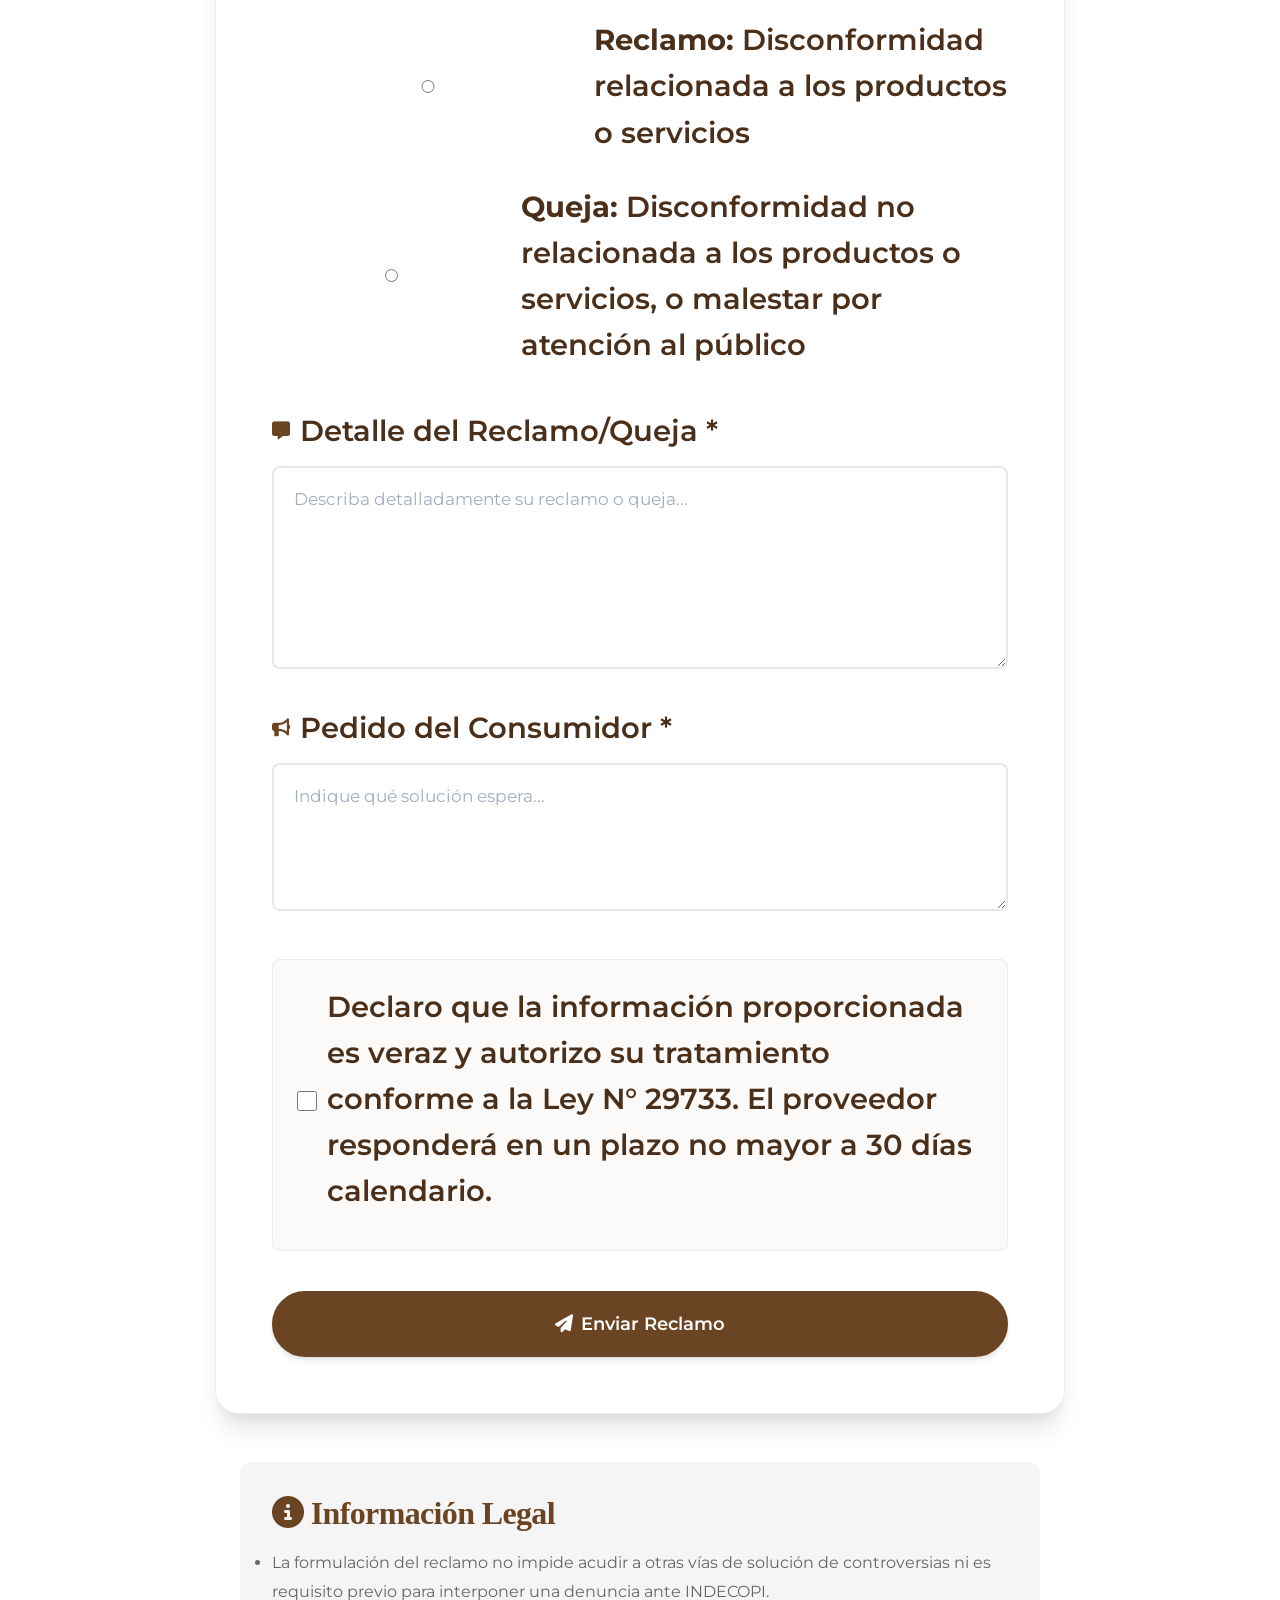
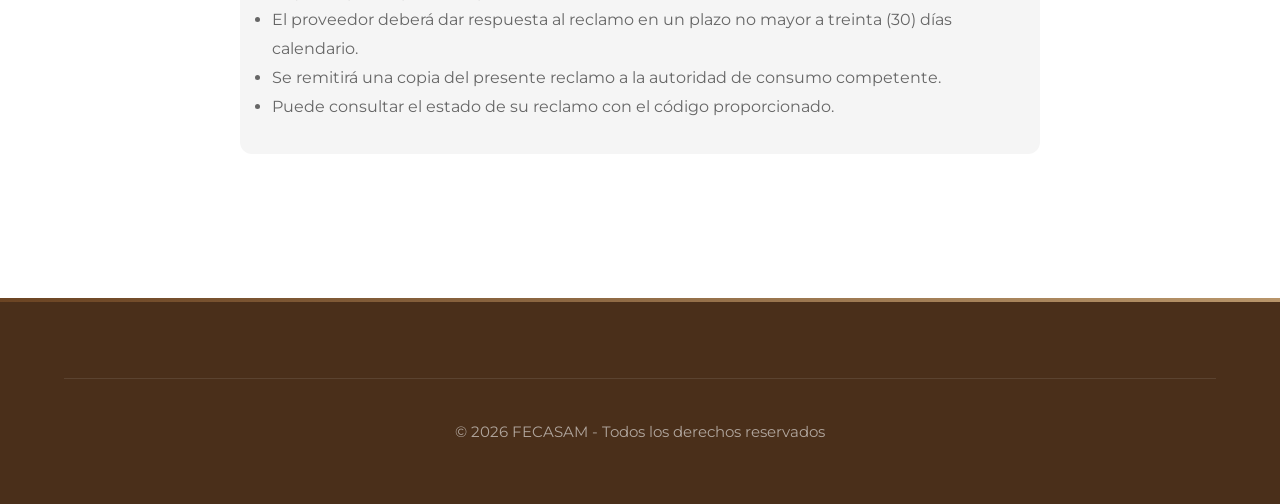
<file: libro-reclamaciones.html>
<!DOCTYPE html>
<html lang="es">
<head>
    <meta charset="UTF-8">
    <meta name="viewport" content="width=device-width, initial-scale=1.0">
    <title>Libro de Reclamaciones | FECASAM 2026</title>
    <link rel="stylesheet" href="assets/css/style.css">
    <link href="https://fonts.googleapis.com/css2?family=Montserrat:wght@300;400;600;700&display=swap" rel="stylesheet">
    <link rel="stylesheet" href="https://cdnjs.cloudflare.com/ajax/libs/font-awesome/6.4.0/css/all.min.css">
</head>
<body>
    <header class="header scrolled">
        <nav class="navbar">
            <div class="container">
                <div class="nav-wrapper">
                    <a href="index.html" class="logo">
                        <span class="logo-text">FECASAM <span class="year">2026</span></span>
                    </a>
                </div>
            </div>
        </nav>
    </header>

    <section class="section" style="margin-top: 80px;">
        <div class="container">
            <div class="section-header">
                <span class="section-subtitle">Libro de Reclamaciones Virtual</span>
                <h1 class="section-title">Hoja de Reclamación</h1>
                <p class="section-description">
                    Conforme a lo establecido en el Código de Protección y Defensa del Consumidor (Ley N° 29571)
                </p>
            </div>

            <div class="registration-wrapper">
                <form class="registration-form" id="complaintForm">
                    <!-- Información del Consumidor -->
                    <h3 style="color: var(--color-primary); margin-bottom: 1.5rem;">
                        <i class="fas fa-user"></i> Información del Consumidor
                    </h3>

                    <div class="form-row">
                        <div class="form-group">
                            <label for="consumerName">
                                <i class="fas fa-user"></i> Nombre Completo *
                            </label>
                            <input type="text" id="consumerName" name="consumerName" required>
                        </div>

                        <div class="form-group">
                            <label for="consumerDocument">
                                <i class="fas fa-id-card"></i> DNI/CE *
                            </label>
                            <input type="text" id="consumerDocument" name="consumerDocument" required maxlength="12">
                        </div>
                    </div>

                    <div class="form-row">
                        <div class="form-group">
                            <label for="consumerEmail">
                                <i class="fas fa-envelope"></i> Correo Electrónico *
                            </label>
                            <input type="email" id="consumerEmail" name="consumerEmail" required>
                        </div>

                        <div class="form-group">
                            <label for="consumerPhone">
                                <i class="fas fa-phone"></i> Teléfono *
                            </label>
                            <input type="tel" id="consumerPhone" name="consumerPhone" required>
                        </div>
                    </div>

                    <div class="form-group">
                        <label for="consumerAddress">
                            <i class="fas fa-map-marker-alt"></i> Dirección *
                        </label>
                        <input type="text" id="consumerAddress" name="consumerAddress" required>
                    </div>

                    <!-- Información del Bien/Servicio -->
                    <h3 style="color: var(--color-primary); margin: 2rem 0 1.5rem;">
                        <i class="fas fa-box"></i> Identificación del Bien o Servicio
                    </h3>

                    <div class="form-group">
                        <label for="productType">
                            <i class="fas fa-tag"></i> Tipo *
                        </label>
                        <div style="display: grid; grid-template-columns: 1fr 1fr; gap: 1rem;">
                            <label class="checkbox-label">
                                <input type="radio" name="productType" value="producto" required>
                                <span>Producto</span>
                            </label>
                            <label class="checkbox-label">
                                <input type="radio" name="productType" value="servicio" required>
                                <span>Servicio</span>
                            </label>
                        </div>
                    </div>

                    <div class="form-row">
                        <div class="form-group">
                            <label for="productDescription">
                                <i class="fas fa-align-left"></i> Descripción *
                            </label>
                            <input type="text" id="productDescription" name="productDescription" required placeholder="Ej: Inscripción a FECASAM 2026">
                        </div>

                        <div class="form-group">
                            <label for="amount">
                                <i class="fas fa-money-bill"></i> Monto (S/) *
                            </label>
                            <input type="number" id="amount" name="amount" step="0.01" required placeholder="0.00">
                        </div>
                    </div>

                    <!-- Tipo de Reclamo -->
                    <h3 style="color: var(--color-primary); margin: 2rem 0 1.5rem;">
                        <i class="fas fa-exclamation-circle"></i> Tipo de Reclamo
                    </h3>

                    <div class="form-group">
                        <label for="claimType">
                            <i class="fas fa-list"></i> Seleccione *
                        </label>
                        <div style="display: grid; gap: 1rem;">
                            <label class="checkbox-label">
                                <input type="radio" name="claimType" value="reclamo" required>
                                <span><strong>Reclamo:</strong> Disconformidad relacionada a los productos o servicios</span>
                            </label>
                            <label class="checkbox-label">
                                <input type="radio" name="claimType" value="queja" required>
                                <span><strong>Queja:</strong> Disconformidad no relacionada a los productos o servicios, o malestar por atención al público</span>
                            </label>
                        </div>
                    </div>

                    <!-- Detalle del Reclamo -->
                    <div class="form-group">
                        <label for="claimDetail">
                            <i class="fas fa-comment-alt"></i> Detalle del Reclamo/Queja *
                        </label>
                        <textarea id="claimDetail" name="claimDetail" rows="6" required placeholder="Describa detalladamente su reclamo o queja..."></textarea>
                    </div>

                    <!-- Pedido del Consumidor -->
                    <div class="form-group">
                        <label for="consumerRequest">
                            <i class="fas fa-bullhorn"></i> Pedido del Consumidor *
                        </label>
                        <textarea id="consumerRequest" name="consumerRequest" rows="4" required placeholder="Indique qué solución espera..."></textarea>
                    </div>

                    <!-- Términos -->
                    <div class="form-group checkbox-group">
                        <label class="checkbox-label">
                            <input type="checkbox" name="complaintTerms" required>
                            <span>Declaro que la información proporcionada es veraz y autorizo su tratamiento conforme a la Ley N° 29733. El proveedor responderá en un plazo no mayor a 30 días calendario.</span>
                        </label>
                    </div>

                    <button type="submit" class="btn btn-primary btn-submit">
                        <i class="fas fa-paper-plane"></i> Enviar Reclamo
                    </button>
                </form>

                <div class="registration-success" id="complaintSuccess" style="display: none;">
                    <div class="success-icon">
                        <i class="fas fa-check-circle"></i>
                    </div>
                    <h3>¡Reclamo Registrado!</h3>
                    <p>Su reclamo ha sido registrado exitosamente en nuestro Libro de Reclamaciones Virtual.</p>
                    <p class="registration-code">Código de seguimiento: <strong id="complaintCode"></strong></p>
                    <p style="color: #666; font-size: 0.9rem;">
                        Recibirá una copia de su reclamo en su correo electrónico.<br>
                        El plazo máximo de respuesta es de 30 días calendario.
                    </p>
                    <a href="index.html" class="btn btn-secondary">
                        <i class="fas fa-home"></i> Volver al Inicio
                    </a>
                </div>
            </div>

            <!-- Información Legal -->
            <div style="max-width: 800px; margin: 3rem auto; padding: 2rem; background: #f5f5f5; border-radius: 12px;">
                <h4 style="color: var(--color-primary); margin-bottom: 1rem;">
                    <i class="fas fa-info-circle"></i> Información Legal
                </h4>
                <ul style="color: #666; line-height: 1.8;">
                    <li>La formulación del reclamo no impide acudir a otras vías de solución de controversias ni es requisito previo para interponer una denuncia ante INDECOPI.</li>
                    <li>El proveedor deberá dar respuesta al reclamo en un plazo no mayor a treinta (30) días calendario.</li>
                    <li>Se remitirá una copia del presente reclamo a la autoridad de consumo competente.</li>
                    <li>Puede consultar el estado de su reclamo con el código proporcionado.</li>
                </ul>
            </div>
        </div>
    </section>

    <footer class="footer">
        <div class="container">
            <div class="footer-bottom">
                <p>&copy; 2026 FECASAM - Todos los derechos reservados</p>
            </div>
        </div>
    </footer>

    <script src="assets/js/main.js"></script>
    <script>
        // Complaint form handling
        document.getElementById('complaintForm').addEventListener('submit', async (e) => {
            e.preventDefault();
            
            const formData = new FormData(e.target);
            const submitBtn = e.target.querySelector('.btn-submit');
            const originalText = submitBtn.innerHTML;
            
            submitBtn.innerHTML = '<i class="fas fa-spinner fa-spin"></i> Enviando...';
            submitBtn.disabled = true;
            
            try {
                // Send to API
                const response = await fetch('api/submit-complaint.php', {
                    method: 'POST',
                    body: formData
                });
                
                const data = await response.json();
                
                if (data.success && data.data) {
                    // Show success
                    document.getElementById('complaintForm').style.display = 'none';
                    document.getElementById('complaintSuccess').style.display = 'block';
                    document.getElementById('complaintCode').textContent = data.data.code;
                    
                    // Scroll to success message
                    document.getElementById('complaintSuccess').scrollIntoView({ 
                        behavior: 'smooth', 
                        block: 'center' 
                    });
                } else {
                    throw new Error(data.message || data.error || 'Error desconocido');
                }
                
            } catch (error) {
                console.error('Error:', error);
                alert('Error al enviar el reclamo: ' + error.message + '. Por favor, inténtelo nuevamente.');
                submitBtn.innerHTML = originalText;
                submitBtn.disabled = false;
            }
        });
    </script>
</body>
</html>
</file>
<file: assets/css/style.css>
/* ============================================
   FECASAM 2026 - Landing Page Styles
   Diseño Moderno, Profesional y 100% Responsive
   Enfoque Mobile First - Optimizado para todos los dispositivos
   ============================================ */

/* ============================================
   RESET & BASE STYLES
   ============================================ */
*, *::before, *::after {
    margin: 0;
    padding: 0;
    box-sizing: border-box;
}

:root {
    /* Color Palette - Basada en Logo "ALPACA fiesta" */
    --color-primary: #6B4423;        /* Marrón Oscuro - Texto "ALPACA" del logo */
    --color-secondary: #B8956A;       /* Marrón Medio - Tonos de la alpaca */
    --color-accent: #E67E22;          /* Naranja Terracota - Texto "fiesta" del logo */
    --color-dark: #4A2F1A;            /* Marrón Muy Oscuro - Contraste */
    --color-light: #F5E6D3;           /* Beige/Crema - Fondo del logo */
    --color-white: #FFFFFF;
    --color-black: #000000;
    --color-success: #22c55e;
    --color-error: #ef4444;
    
    /* Gradients */
    --gradient-primary: linear-gradient(135deg, #6B4423 0%, #B8956A 100%);
    --gradient-overlay: linear-gradient(180deg, rgba(0,0,0,0.7) 0%, rgba(0,0,0,0.3) 100%);
    --gradient-hero: linear-gradient(135deg, rgba(107, 68, 35, 0.9) 0%, rgba(184, 149, 106, 0.8) 100%);
    
    /* Typography - Responsive Scale */
    --font-primary: 'Montserrat', -apple-system, BlinkMacSystemFont, 'Segoe UI', sans-serif;
    --font-display: 'Playfair Display', Georgia, serif;
    --font-size-base: clamp(0.875rem, 2vw, 1rem);
    
    /* Responsive Spacing */
    --spacing-xs: clamp(0.25rem, 1vw, 0.5rem);
    --spacing-sm: clamp(0.5rem, 2vw, 1rem);
    --spacing-md: clamp(1rem, 3vw, 2rem);
    --spacing-lg: clamp(2rem, 5vw, 4rem);
    --spacing-xl: clamp(3rem, 8vw, 6rem);
    
    /* Transitions */
    --transition-fast: 0.15s cubic-bezier(0.4, 0, 0.2, 1);
    --transition-medium: 0.3s cubic-bezier(0.4, 0, 0.2, 1);
    --transition-slow: 0.5s cubic-bezier(0.4, 0, 0.2, 1);
    
    /* Shadows - Enhanced for depth */
    --shadow-sm: 0 1px 2px 0 rgba(0, 0, 0, 0.05);
    --shadow-md: 0 4px 6px -1px rgba(0, 0, 0, 0.1), 0 2px 4px -1px rgba(0, 0, 0, 0.06);
    --shadow-lg: 0 10px 15px -3px rgba(0, 0, 0, 0.1), 0 4px 6px -2px rgba(0, 0, 0, 0.05);
    --shadow-xl: 0 20px 25px -5px rgba(0, 0, 0, 0.1), 0 10px 10px -5px rgba(0, 0, 0, 0.04);
    --shadow-2xl: 0 25px 50px -12px rgba(0, 0, 0, 0.25);
    
    /* Border Radius */
    --radius-sm: 0.25rem;
    --radius-md: 0.5rem;
    --radius-lg: 1rem;
    --radius-xl: 1.5rem;
    --radius-full: 9999px;
    
    /* Z-index Scale */
    --z-dropdown: 1000;
    --z-sticky: 1020;
    --z-fixed: 1030;
    --z-modal-backdrop: 1040;
    --z-modal: 1050;
    --z-popover: 1060;
    --z-tooltip: 1070;
}

/* Smooth Scrolling with Reduced Motion Support */
html {
    scroll-behavior: smooth;
    font-size: 16px;
    -webkit-font-smoothing: antialiased;
    -moz-osx-font-smoothing: grayscale;
    text-rendering: optimizeLegibility;
}

@media (prefers-reduced-motion: reduce) {
    html {
        scroll-behavior: auto;
    }
    *, *::before, *::after {
        animation-duration: 0.01ms !important;
        animation-iteration-count: 1 !important;
        transition-duration: 0.01ms !important;
    }
}

body {
    font-family: var(--font-primary);
    font-size: var(--font-size-base);
    line-height: 1.6;
    color: var(--color-dark);
    background-color: var(--color-white);
    overflow-x: hidden;
    min-height: 100vh;
    position: relative;
}

/* Container - Mobile First Approach */
.container {
    width: 100%;
    max-width: 1280px;
    margin-left: auto;
    margin-right: auto;
    padding-left: var(--spacing-sm);
    padding-right: var(--spacing-sm);
}

@media (min-width: 640px) {
    .container {
        padding-left: var(--spacing-md);
        padding-right: var(--spacing-md);
    }
}

@media (min-width: 1024px) {
    .container {
        padding-left: var(--spacing-lg);
        padding-right: var(--spacing-lg);
    }
}

/* ============================================
   TYPOGRAPHY - Mobile First & Accessible
   ============================================ */
h1, h2, h3, h4, h5, h6 {
    font-family: var(--font-display);
    font-weight: 700;
    line-height: 1.2;
    margin-bottom: var(--spacing-sm);
    color: var(--color-dark);
    letter-spacing: -0.02em;
}

h1 { 
    font-size: clamp(2rem, 7vw + 0.5rem, 4.5rem); 
    line-height: 1.1;
}
h2 { 
    font-size: clamp(1.75rem, 5vw + 0.5rem, 3.5rem); 
    line-height: 1.15;
}
h3 { 
    font-size: clamp(1.5rem, 3vw + 0.5rem, 2.5rem); 
    line-height: 1.2;
}
h4 { 
    font-size: clamp(1.25rem, 2vw + 0.5rem, 2rem); 
}
h5 { 
    font-size: clamp(1.125rem, 1.5vw + 0.5rem, 1.5rem); 
}
h6 { 
    font-size: clamp(1rem, 1vw + 0.5rem, 1.25rem); 
}

p {
    margin-bottom: var(--spacing-sm);
    font-size: clamp(0.9375rem, 1.5vw, 1.125rem);
    color: #4a5568;
    line-height: 1.7;
}

a {
    color: var(--color-primary);
    text-decoration: none;
    transition: all var(--transition-fast);
    position: relative;
}

a:hover {
    color: var(--color-accent);
}

a:focus-visible {
    outline: 2px solid var(--color-primary);
    outline-offset: 2px;
    border-radius: var(--radius-sm);
}

/* Improved text selection */
::selection {
    background-color: var(--color-secondary);
    color: var(--color-white);
}

::-moz-selection {
    background-color: var(--color-secondary);
    color: var(--color-white);
}

/* ============================================
   BUTTONS - Responsive & Accessible
   ============================================ */
.btn {
    display: inline-flex;
    align-items: center;
    justify-content: center;
    gap: 0.5rem;
    padding: clamp(0.75rem, 2vw, 1rem) clamp(1.5rem, 4vw, 2rem);
    font-family: var(--font-primary);
    font-size: clamp(0.875rem, 2vw, 1rem);
    font-weight: 600;
    text-align: center;
    text-decoration: none;
    border: 2px solid transparent;
    border-radius: var(--radius-full);
    cursor: pointer;
    transition: all var(--transition-medium);
    white-space: nowrap;
    position: relative;
    overflow: hidden;
    touch-action: manipulation;
    user-select: none;
    -webkit-tap-highlight-color: transparent;
}

.btn::before {
    content: '';
    position: absolute;
    top: 50%;
    left: 50%;
    width: 0;
    height: 0;
    border-radius: 50%;
    background: rgba(255, 255, 255, 0.3);
    transform: translate(-50%, -50%);
    transition: width 0.6s, height 0.6s;
}

.btn:hover::before {
    width: 300px;
    height: 300px;
}

.btn-primary {
    background: var(--color-primary);
    color: var(--color-white);
    border-color: var(--color-primary);
    box-shadow: var(--shadow-md);
}

.btn-primary:hover {
    transform: translateY(-3px);
    box-shadow: var(--shadow-xl);
    color: var(--color-white);
}

.btn-primary:active {
    transform: translateY(-1px);
    box-shadow: var(--shadow-md);
}

.btn-secondary {
    background: transparent;
    /* color: var(--color-white); */
    border-color: var(--color-primary);
    backdrop-filter: blur(10px);
}

.btn-secondary:hover {
    background: var(--color-white);
    color: var(--color-primary);
    transform: translateY(-3px);
    box-shadow: var(--shadow-xl);
}

.btn-submit {
    width: 100%;
    justify-content: center;
    padding: clamp(1rem, 3vw, 1.25rem) clamp(1.5rem, 4vw, 2rem);
    font-size: clamp(1rem, 2.5vw, 1.125rem);
}

.btn:disabled {
    opacity: 0.6;
    cursor: not-allowed;
    transform: none !important;
}

.btn:focus-visible {
    outline: 3px solid var(--color-secondary);
    outline-offset: 3px;
}

@media (max-width: 640px) {
    .btn {
        width: 100%;
        max-width: 100%;
    }
}

/* ============================================
   HEADER & NAVIGATION - Modern Responsive Design
   ============================================ */
.header {
    position: fixed;
    top: 0;
    left: 0;
    right: 0;
    width: 100%;
    z-index: var(--z-fixed);
    transition: all var(--transition-medium);
    background: rgba(107, 68, 35, 0.85);
    backdrop-filter: blur(15px) saturate(180%);
    -webkit-backdrop-filter: blur(15px) saturate(180%);
    border-bottom: 1px solid rgba(255, 255, 255, 0.1);
}

.header.scrolled {
    background: rgba(74, 47, 26, 0.98);
    box-shadow: var(--shadow-lg);
    border-bottom-color: rgba(212, 165, 116, 0.2);
}

.navbar {
    padding: clamp(0.5rem, 1.5vw, 0.85rem) 0;
}

.nav-wrapper {
    display: flex;
    align-items: center;
    justify-content: space-between;
    gap: var(--spacing-lg);
}

.logo {
    display: flex;
    align-items: center;
    gap: clamp(0.5rem, 2vw, 1rem);
    font-size: clamp(1.125rem, 3vw, 1.5rem);
    font-weight: 700;
    color: var(--color-white);
    font-family: var(--font-display);
    z-index: var(--z-fixed);
    transition: transform var(--transition-fast);
    margin-right: auto; /* Empuja el menú hacia la derecha */
}

.logo:hover {
    transform: scale(1.05);
}

.logo-img {
    height: clamp(55px, 9vw, 75px);
    width: auto;
    object-fit: contain;
    filter: drop-shadow(0 2px 4px rgba(0, 0, 0, 0.3));
    background: rgba(245, 230, 211, 0.95);
    padding: 0.35rem;
    border-radius: var(--radius-md);
}

.logo-text {
    display: flex;
    align-items: center;
    gap: 0.5rem;
}

@media (max-width: 480px) {
    .logo-text {
        flex-direction: column;
        align-items: flex-start;
        gap: 0;
        line-height: 1.1;
    }
}

.year {
    color: var(--color-secondary);
    text-shadow: 0 2px 10px rgba(212, 165, 116, 0.5);
}

/* Hamburger Menu - Modern Animation */
.nav-toggle {
    display: none;
    flex-direction: column;
    justify-content: center;
    gap: 5px;
    width: 48px;
    height: 48px;
    background: transparent;
    border: none;
    cursor: pointer;
    padding: 8px;
    position: relative;
    z-index: var(--z-fixed);
    border-radius: var(--radius-md);
    transition: background-color var(--transition-fast);
}

.nav-toggle:hover {
    background: rgba(255, 255, 255, 0.1);
}

.nav-toggle span {
    display: block;
    width: 28px;
    height: 3px;
    background: var(--color-white);
    border-radius: var(--radius-full);
    transition: all var(--transition-medium);
    transform-origin: center;
}

.nav-toggle.active span:nth-child(1) {
    transform: translateY(8px) rotate(45deg);
}

.nav-toggle.active span:nth-child(2) {
    opacity: 0;
    transform: scaleX(0);
}

.nav-toggle.active span:nth-child(3) {
    transform: translateY(-8px) rotate(-45deg);
}

/* Desktop Navigation */
.nav-menu {
    display: flex;
    align-items: center;
    justify-content: flex-end; /* Alinea items a la derecha */
    gap: clamp(1rem, 2.5vw, 2.5rem);
    list-style: none;
    margin: 0;
    padding: 0;
    margin-left: auto; /* Empuja el menú completamente a la derecha */
}

.nav-link {
    color: var(--color-white);
    font-weight: 500;
    font-size: clamp(0.875rem, 1.5vw, 0.95rem);
    padding: 0.5rem 0;
    position: relative;
    transition: color var(--transition-fast);
    white-space: nowrap;
}

.nav-link::after {
    content: '';
    position: absolute;
    bottom: 0;
    left: 50%;
    transform: translateX(-50%);
    width: 0;
    height: 2px;
    background: var(--color-secondary);
    transition: width var(--transition-medium);
    border-radius: var(--radius-full);
}

.nav-link:hover,
.nav-link:focus-visible {
    color: var(--color-secondary);
}

.nav-link:hover::after,
.nav-link.active::after {
    width: 100%;
}

.btn-reclamaciones {
    padding: 0.5rem 1rem;
    background: rgba(139, 94, 60, 0.3);
    border-radius: var(--radius-full);
    border: 1px solid var(--color-secondary);
    transition: all var(--transition-medium);
}

.btn-reclamaciones:hover {
    background: var(--color-secondary);
    color: var(--color-dark);
    transform: translateY(-2px);
    box-shadow: var(--shadow-lg);
}

/* Mobile Navigation - Enhanced */
@media (max-width: 1024px) {
    .nav-toggle {
        display: flex;
    }
    
    .nav-menu {
        position: fixed;
        top: 0;
        left: -100%;
        width: min(85vw, 400px);
        height: 100vh;
        background: linear-gradient(135deg, rgba(44, 24, 16, 0.98) 0%, rgba(139, 94, 60, 0.98) 100%);
        flex-direction: column;
        align-items: flex-start;
        padding: clamp(5rem, 20vh, 8rem) var(--spacing-md) var(--spacing-md);
        gap: 0;
        transition: left var(--transition-medium);
        overflow-y: auto;
        box-shadow: var(--shadow-2xl);
        backdrop-filter: blur(20px);
    }
    
    .nav-menu.active {
        left: 0;
    }
    
    .nav-menu li {
        width: 100%;
        opacity: 0;
        transform: translateX(-20px);
        transition: all var(--transition-medium);
    }
    
    .nav-menu.active li {
        opacity: 1;
        transform: translateX(0);
    }
    
    .nav-menu.active li:nth-child(1) { transition-delay: 0.1s; }
    .nav-menu.active li:nth-child(2) { transition-delay: 0.15s; }
    .nav-menu.active li:nth-child(3) { transition-delay: 0.2s; }
    .nav-menu.active li:nth-child(4) { transition-delay: 0.25s; }
    .nav-menu.active li:nth-child(5) { transition-delay: 0.3s; }
    .nav-menu.active li:nth-child(6) { transition-delay: 0.35s; }
    .nav-menu.active li:nth-child(7) { transition-delay: 0.4s; }
    
    .nav-link {
        width: 100%;
        padding: 1.25rem 0;
        font-size: 1.125rem;
        border-bottom: 1px solid rgba(255, 255, 255, 0.1);
    }
    
    .nav-link::after {
        left: 0;
        transform: none;
    }
    
    .btn-reclamaciones {
        width: 100%;
        justify-content: center;
        padding: 1rem;
        margin-top: 1rem;
    }
}

/* Mobile Menu Overlay */
@media (max-width: 1024px) {
    .nav-menu.active::before {
        content: '';
        position: fixed;
        top: 0;
        left: 0;
        right: 0;
        bottom: 0;
        background: rgba(0, 0, 0, 0.5);
        z-index: -1;
    }
}

/* ============================================
   HERO SECTION - Full Responsive Design
   ============================================ */
.hero {
    position: relative;
    height: 100vh;
    min-height: clamp(600px, 100vh, 980px);
    display: flex;
    align-items: center;
    justify-content: center;
    overflow: hidden;
    padding: clamp(6rem, 10vh, 8rem) 1rem clamp(4rem, 8vh, 6rem);
}

.hero-layout {
    position: relative;
    z-index: 1;
    width: min(100%, 1180px);
    display: flex;
    flex-direction: column;
    align-items: center;
    gap: clamp(1.25rem, 3vw, 2rem);
}

.hero-visual {
    width: min(100%, 460px);
    flex-shrink: 0;
}

.hero-visual {
    width: min(100%, 460px);
    flex-shrink: 0;
    background: transparent;
        background-color: transparent;
        border: none;
    }

    .hero-image-trigger {
        display: block;
        width: 100%;
        background: none !important;
        background-color: transparent !important;
        border: none !important;
        padding: 0;
        margin: 0;
        cursor: zoom-in;
        border-radius: 1rem;
        overflow: hidden;
        outline: none !important;
        box-shadow: 0 20px 45px rgba(0, 0, 0, 0.28);
        transition: transform 0.25s ease, box-shadow 0.25s ease;
        -webkit-appearance: none;
        appearance: none;
        background-clip: padding-box;
    }

    .hero-image-trigger:hover,
    .hero-image-trigger:focus,
    .hero-image-trigger:focus-visible,
    .hero-image-trigger:active {
        background: none !important;
        background-color: transparent !important;
        border: none !important;
        outline: none !important;
        box-shadow: 0 24px 54px rgba(0, 0, 0, 0.35);
        transform: translateY(-2px);
    }

    .hero-image-trigger::-moz-focus-inner {
        border: 0;
        padding: 0;
    }

    .hero-visual img {
        width: 100%;
        height: auto;
        display: block;
        /* object-fit: cover; */
        /* max-height: min(58vh, 420px); */
        border-radius: 1rem;
        background: none !important;
        background-color: transparent !important;
        border: none !important;
        box-shadow: none !important;
        background-clip: padding-box;
}

.hero-carousel {
    position: relative;
    width: 100%;
    height: 100%;
}

.carousel-slide {
    position: absolute;
    top: 0;
    left: 0;
    width: 100%;
    height: 100%;
    background-size: cover;
    background-position: center;
    opacity: 0;
    transition: opacity 1.5s ease-in-out;
}

.carousel-slide.active {
    opacity: 1;
}

@media (max-width: 768px) {
    .carousel-slide {
        background-position: 65% center;
    }
}

.hero-overlay {
    position: absolute;
    top: 0;
    left: 0;
    width: 100%;
    height: 100%;
    background: linear-gradient(135deg, 
        rgba(107, 68, 35, 0.85) 0%, 
        rgba(139, 94, 60, 0.75) 50%, 
        rgba(107, 68, 35, 0.85) 100%);
    z-index: 0;
}

.hero-content {
    position: relative;
    z-index: 1;
    text-align: center;
    color: var(--color-white);
    padding: 0;
    width: 100%;
    max-width: 620px;
    animation: fadeInUp 1s ease-out;
}

.hero-content .container {
    padding: 0;
}

.hero-content .hero-text {
    width: 100%;
}

@keyframes fadeInUp {
    from {
        opacity: 0;
        transform: translateY(30px);
    }
    to {
        opacity: 1;
        transform: translateY(0);
    }
}

.hero-edition {
    display: inline-block;
    padding: clamp(0.3rem, 1.2vw, 0.5rem) clamp(0.8rem, 2.5vw, 1.4rem);
    background: rgba(212, 165, 116);
    border: 1px solid var(--color-secondary);
    border-radius: var(--radius-full);
    font-size: clamp(0.65rem, 1.6vw, 0.8rem);
    font-weight: 600;
    letter-spacing: clamp(0.8px, 0.25vw, 2px);
    text-transform: uppercase;
    margin-bottom: clamp(0.6rem, 1.5vh, 1rem);
    backdrop-filter: blur(10px);
    animation: fadeInDown 0.8s ease-out 0.2s both;
}

@keyframes fadeInDown {
    from {
        opacity: 0;
        transform: translateY(-20px);
    }
    to {
        opacity: 1;
        transform: translateY(0);
    }
}

.hero-title {
    font-size: clamp(2.5rem, 8.5vw, 5.5rem);
    font-weight: 800;
    margin-bottom: clamp(0.4rem, 1.5vh, 0.8rem);
    text-shadow: 0 4px 20px rgba(0, 0, 0, 0.7);
    line-height: 1.1;
    animation: fadeInUp 1s ease-out 0.3s both;
}

.hero-title .highlight {
    color: var(--color-secondary);
    display: block;
    text-shadow: 0 0 30px rgba(212, 165, 116);
    animation: glow 3s ease-in-out infinite alternate;
}

@keyframes glow {
    from { text-shadow: 0 0 20px rgba(212, 165, 116, 0.5); }
    to { text-shadow: 0 0 40px rgba(212, 165, 116, 0.8), 0 0 60px rgba(212, 165, 116, 0.4); }
}

.hero-subtitle {
    font-size: clamp(0.95rem, 3.2vw, 1.8rem);
    font-weight: 600;
    /* color: var(--color-secondary); */
    margin-bottom: clamp(0.6rem, 1.5vh, 1rem);
    text-shadow: 0 2px 10px rgba(0, 0, 0, 0.4);
    animation: fadeInUp 1s ease-out 0.4s both;
}

.hero-description {
    font-size: clamp(0.75rem, 2vw, 1rem);
    max-width: 800px;
    margin: 0 auto clamp(1.2rem, 3vh, 2rem);
    opacity: 0.95;
    line-height: 1.5;
    /* color: var(--color-white); */
    /* text-shadow: 0 2px 8px rgba(0, 0, 0, 0.6); */
    animation: fadeInUp 1s ease-out 0.5s both;
}

@media (min-width: 900px) {
    .hero-layout {
        flex-direction: row;
        align-items: center;
        justify-content: center;
        gap: clamp(2rem, 4vw, 4rem);
    }

    .hero-visual {
        width: min(46%, 560px);
    }

    .hero-visual img {
        max-height: min(72vh, 620px);
    }

    .hero-content {
        text-align: left;
        max-width: 560px;
    }

    .hero-content .hero-info,
    .hero-content .hero-cta {
        justify-content: flex-start;
    }

    .hero-content .hero-description {
        margin-left: 0;
        margin-right: 0;
    }
}

@media (max-width: 768px) {
    .hero {
        height: auto;
        min-height: auto;
        overflow: visible;
        padding-top: calc(5.5rem + 1rem);
        padding-bottom: 4rem;
    }

    .hero-layout {
        margin-top: 0.5rem;
    }

    .hero-visual {
        width: min(100%, 480px);
    }

    .hero-visual img {
        max-height: min(50vh, 360px);
    }
}

.hero-info {
    display: flex;
    flex-wrap: wrap;
    gap: clamp(0.8rem, 2.5vw, 2rem);
    justify-content: center;
    margin-bottom: clamp(1.2rem, 3vh, 2rem);
    animation: fadeInUp 1s ease-out 0.6s both;
}

.info-item {
    display: flex;
    align-items: center;
    gap: 0.5rem;
    font-size: clamp(0.9rem, 2vw, 1.2rem);
    /* background: rgba(0, 0, 0, 0.4); */
    color: var(--color-secondary);
    padding: clamp(0.5rem, 1.6vw, 0.7rem) clamp(0.8rem, 2.5vw, 1.2rem);
    border-radius: var(--radius-full);
    backdrop-filter: blur(10px);
    border: 1px solid rgba(255, 255, 255, 0.15);
    border-color: var(--color-secondary);
    transition: all var(--transition-medium);
}

.info-item:hover {
    background: rgba(212, 165, 116);
    transform: translateY(-3px);
    border-color: var(--color-secondary);
    color: var(--color-white);
    font-style: bold;
}

.info-item i {
    font-size: clamp(1rem, 2.4vw, 1.3rem);
    color: var(--color-secondary);
}

.info-item:hover i {
    color: var(--color-white);
}

@media (max-width: 480px) {
    .info-item {
        width: 100%;
        justify-content: center;
    }
}

.hero-cta {
    display: flex;
    flex-wrap: wrap;
    gap: clamp(0.6rem, 1.6vw, 1rem);
    justify-content: center;
    animation: fadeInUp 1s ease-out 0.7s both;
}

.hero-cta .btn {
    padding: clamp(0.6rem, 1.5vw, 0.8rem) clamp(1.2rem, 3vw, 1.8rem);
    font-size: clamp(0.8rem, 1.8vw, 1rem);
}

@media (max-width: 640px) {
    .hero-cta {
        flex-direction: column;
        width: 100%;
        max-width: 400px;
        margin: 0 auto;
    }
    
    .hero-cta .btn {
        width: 100%;
    }
}

.scroll-indicator {
    position: absolute;
    bottom: clamp(1.5rem, 5vh, 2.5rem);
    left: 50%;
    transform: translateX(-50%);
    text-align: center;
    color: var(--color-dark);
    animation: bounce 2s infinite;
    cursor: pointer;
    transition: opacity var(--transition-fast);
}

.scroll-indicator:hover {
    opacity: 0.7;
}

.scroll-indicator span {
    display: block;
    font-size: clamp(0.75rem, 1.5vw, 0.9rem);
    margin-bottom: 0.5rem;
    text-shadow: 0 2px 8px rgba(0, 0, 0, 0.5);
}

@keyframes bounce {
    0%, 20%, 50%, 80%, 100% { 
        transform: translateX(-50%) translateY(0); 
    }
    40% { 
        transform: translateX(-50%) translateY(-12px); 
    }
    60% { 
        transform: translateX(-50%) translateY(-6px); 
    }
}

@media (max-width: 768px) {
    .scroll-indicator {
        display: flex;
    }
}

/* ============================================
   SECTIONS - Modern & Responsive
   ============================================ */
.section {
    padding: clamp(3rem, 10vw, 6rem) 0;
    position: relative;
}

.section.bg-light {
    background: var(--color-light);
}

.section-header {
    text-align: center;
    max-width: 900px;
    margin: 0 auto clamp(2.5rem, 8vw, 4.5rem);
    padding: 0 var(--spacing-sm);
}

.section-subtitle {
    display: inline-block;
    color: var(--color-primary);
    font-size: clamp(0.75rem, 1.5vw, 0.95rem);
    font-weight: 700;
    letter-spacing: clamp(2px, 0.5vw, 3.5px);
    text-transform: uppercase;
    margin-bottom: clamp(0.5rem, 2vw, 0.75rem);
    position: relative;
    padding-bottom: 0.5rem;
}

.section-subtitle::after {
    content: '';
    position: absolute;
    bottom: 0;
    left: 50%;
    transform: translateX(-50%);
    width: 60px;
    height: 3px;
    background: var(--gradient-primary);
    border-radius: var(--radius-full);
}

.section-title {
    color: var(--color-dark);
    margin-bottom: clamp(0.75rem, 2vw, 1.25rem);
    line-height: 1.2;
}

.section-description {
    font-size: clamp(1rem, 2vw, 1.15rem);
    color: #5a6c7d;
    line-height: 1.8;
    max-width: 750px;
    margin: 0 auto;
}

/* Fade-in Animation for Scroll */
.fade-in {
    animation: fadeIn 0.8s ease-out forwards;
}

@keyframes fadeIn {
    from {
        opacity: 0;
        transform: translateY(30px);
    }
    to {
        opacity: 1;
        transform: translateY(0);
    }
}

/* ============================================
   STATS SECTION - Responsive Grid
   ============================================ */
.stats-grid {
    display: grid;
    grid-template-columns: repeat(auto-fit, minmax(min(100%, 240px), 1fr));
    gap: clamp(1.25rem, 3vw, 2.5rem);
    margin-bottom: clamp(2.5rem, 6vw, 4.5rem);
}

.stat-card {
    text-align: center;
    padding: clamp(1.75rem, 4vw, 2.5rem);
    background: var(--color-white);
    border-radius: var(--radius-lg);
    box-shadow: var(--shadow-md);
    transition: all var(--transition-medium);
    border: 2px solid transparent;
    position: relative;
    overflow: hidden;
}

.stat-card::before {
    content: '';
    position: absolute;
    top: 0;
    left: 0;
    right: 0;
    height: 4px;
    background: var(--gradient-primary);
    transform: scaleX(0);
    transition: transform var(--transition-medium);
}

.stat-card:hover {
    transform: translateY(-10px);
    box-shadow: var(--shadow-xl);
    border-color: var(--color-secondary);
}

.stat-card:hover::before {
    transform: scaleX(1);
}

.stat-icon {
    display: inline-flex;
    align-items: center;
    justify-content: center;
    width: clamp(70px, 12vw, 90px);
    height: clamp(70px, 12vw, 90px);
    background: var(--gradient-primary);
    color: var(--color-white);
    border-radius: 50%;
    font-size: clamp(1.75rem, 3.5vw, 2.25rem);
    margin: 0 auto clamp(1rem, 2.5vw, 1.5rem);
    box-shadow: var(--shadow-lg);
    transition: transform var(--transition-medium);
}

.stat-card:hover .stat-icon {
    transform: scale(1.1) rotate(5deg);
}

.stat-number {
    font-size: clamp(2.25rem, 5vw, 3.5rem);
    font-weight: 800;
    color: var(--color-primary);
    margin-bottom: 0.5rem;
    line-height: 1;
    font-family: var(--font-display);
}

.stat-label {
    font-size: clamp(0.9rem, 2vw, 1.05rem);
    color: #5a6c7d;
    line-height: 1.5;
}

@media (max-width: 640px) {
    .stats-grid {
        grid-template-columns: 1fr;
    }
}

/* ============================================
   FEATURES SECTION - Advanced Responsive Layout
   ============================================ */
.features-grid {
    display: grid;
    gap: clamp(2.5rem, 5vw, 4rem);
}

.feature-card {
    display: grid;
    grid-template-columns: 1fr;
    gap: 0;
    background: var(--color-white);
    border-radius: var(--radius-xl);
    overflow: hidden;
    box-shadow: var(--shadow-lg);
    transition: all var(--transition-medium);
}

@media (min-width: 768px) {
    .feature-card {
        grid-template-columns: 1fr 1fr;
        gap: 0;
    }
    
    .feature-card:nth-child(even) .feature-image {
        order: 2;
    }
    
    .feature-card:nth-child(even) .feature-content {
        order: 1;
    }
}

.feature-card:hover {
    box-shadow: var(--shadow-2xl);
    transform: translateY(-5px);
}

.feature-image {
    position: relative;
    overflow: hidden;
    min-height: 300px;
    height: 100%;
}

@media (max-width: 767px) {
    .feature-image {
        min-height: 250px;
        max-height: 350px;
    }
}

.feature-image img {
    width: 100%;
    height: 100%;
    object-fit: cover;
    object-position: center;
    transition: transform var(--transition-slow);
}

.feature-card:hover .feature-image img {
    transform: scale(1.08);
}

.feature-content {
    padding: clamp(2rem, 5vw, 3rem);
    display: flex;
    flex-direction: column;
    justify-content: center;
}

.feature-content h3 {
    color: var(--color-primary);
    margin-bottom: clamp(1rem, 2.5vw, 1.5rem);
    font-size: clamp(1.5rem, 3vw, 2rem);
}

.feature-content p {
    color: #5a6c7d;
    line-height: 1.8;
    margin-bottom: 1.25rem;
}

.feature-list {
    list-style: none;
    margin-top: clamp(1rem, 2.5vw, 1.5rem);
    padding: 0;
}

.feature-list li {
    display: flex;
    align-items: center;
    gap: clamp(0.75rem, 2vw, 1rem);
    padding: clamp(0.5rem, 1.5vw, 0.75rem) 0;
    font-size: clamp(0.9rem, 2vw, 1.05rem);
    color: #4a5568;
    transition: all var(--transition-fast);
}

.feature-list li:hover {
    padding-left: 0.5rem;
    color: var(--color-primary);
}

.feature-list i {
    color: var(--color-secondary);
    font-size: clamp(1.125rem, 2.5vw, 1.35rem);
    flex-shrink: 0;
}

/* ============================================
   PROGRAM TIMELINE - Horizontal Design (Sin Scroll)
   ============================================ */
.program-timeline {
    position: relative;
    padding: clamp(3rem, 5vw, 4rem) 0 2rem;
    margin: 0 auto;
    max-width: 100%;
    display: grid;
    grid-template-columns: repeat(5, 1fr);
    gap: clamp(1rem, 2vw, 2rem);
}

.program-timeline::before {
    content: '';
    position: absolute;
    top: 50px;
    left: 0;
    right: 0;
    height: 4px;
    background: var(--gradient-primary);
    border-radius: var(--radius-full);
}

.timeline-item {
    display: flex;
    flex-direction: column;
    align-items: center;
    position: relative;
}

.timeline-item::before {
    content: '';
    position: absolute;
    top: 50px;
    left: 50%;
    transform: translate(-50%, -50%);
    width: 20px;
    height: 20px;
    background: var(--color-secondary);
    border: 4px solid var(--color-white);
    border-radius: 50%;
    box-shadow: var(--shadow-lg), 0 0 0 3px rgba(184, 149, 106, 0.2);
    z-index: 2;
    transition: all var(--transition-medium);
}

.timeline-item:hover::before {
    transform: translate(-50%, -50%) scale(1.2);
    box-shadow: var(--shadow-xl), 0 0 0 5px rgba(184, 149, 106, 0.3);
}

.timeline-date {
    text-align: center;
    font-size: clamp(0.875rem, 1.5vw, 1.125rem);
    font-weight: 700;
    color: var(--color-primary);
    font-family: var(--font-display);
    margin-bottom: clamp(2rem, 4vw, 3rem);
    white-space: nowrap;
}

.timeline-content {
    background: var(--color-white);
    padding: clamp(1rem, 2vw, 1.5rem);
    border-radius: var(--radius-lg);
    box-shadow: var(--shadow-md);
    transition: all var(--transition-medium);
    border-top: 4px solid transparent;
    margin-top: clamp(1.5rem, 3vw, 2rem);
    width: 100%;
}

.timeline-content:hover {
    transform: translateY(-8px);
    box-shadow: var(--shadow-xl);
    border-top-color: var(--color-secondary);
}

.timeline-content h3 {
    color: var(--color-primary);
    font-size: clamp(0.875rem, 1.5vw, 1.125rem);
    margin-bottom: clamp(0.4rem, 1vw, 0.6rem);
    line-height: 1.3;
}

.timeline-content p {
    color: #5a6c7d;
    line-height: 1.5;
    margin-bottom: clamp(0.6rem, 1.5vw, 0.8rem);
    font-size: clamp(0.75rem, 1.2vw, 0.875rem);
}

.timeline-time {
    display: inline-flex;
    align-items: center;
    gap: 0.4rem;
    margin-top: clamp(0.4rem, 1vw, 0.6rem);
    padding: clamp(0.3rem, 0.8vw, 0.4rem) clamp(0.7rem, 1.5vw, 0.9rem);
    background: rgba(107, 68, 35, 0.1);
    color: var(--color-primary);
    border-radius: var(--radius-full);
    font-size: clamp(0.7rem, 1.2vw, 0.8rem);
    font-weight: 600;
    transition: all var(--transition-fast);
}

.timeline-content:hover .timeline-time {
    background: rgba(107, 68, 35, 0.2);
}

/* Tablet responsive - 3 columnas */
@media (max-width: 1024px) {
    .program-timeline {
        grid-template-columns: repeat(3, 1fr);
        gap: clamp(1rem, 2vw, 1.5rem);
    }
    
    .program-timeline::before {
        display: none;
    }
    
    .timeline-item::before {
        display: none;
    }
    
    .timeline-date {
        margin-bottom: 1rem;
    }
    
    .timeline-content {
        margin-top: 0;
        border-left: 4px solid transparent;
        border-top: none;
    }
    
    .timeline-content:hover {
        transform: translateX(5px);
        border-left-color: var(--color-secondary);
        border-top-color: transparent;
    }
}

/* Mobile responsive - 1 columna */
@media (max-width: 640px) {
    .program-timeline {
        grid-template-columns: 1fr;
        gap: 1.5rem;
        padding: 2rem 0;
    }
}

/* ============================================
   RESOURCES SECTION - Modern Card Layout
   ============================================ */
.resources-grid {
    display: grid;
    grid-template-columns: 1fr;
    gap: clamp(1rem, 2vw, 1.5rem);
    align-items: start;
}

.resources-grid > .resource-card,
.resources-grid > .resource-preview {
    grid-column: 1;
}

.resources-grid > .resource-preview {
    justify-self: center;
    max-width: 1200px;
}

.resources-grid > .resource-card {
    justify-self: center;
    max-width: 480px;
}

@media (max-width: 900px) {
    .resources-grid {
        grid-template-columns: minmax(260px, 1fr) minmax(0, 1fr);
    }

    .resources-grid > .resource-card {
        grid-column: 1;
    }

    .resources-grid > .resource-preview {
        grid-column: 1 / -1;
        justify-self: center;
    }
}

@media (max-width: 640px) {
    .resources-grid {
        grid-template-columns: 1fr;
    }

    .resources-grid > .resource-card,
    .resources-grid > .resource-preview {
        grid-column: 1;
    }
}

.resource-card {
    background: var(--color-white);
    padding: clamp(1.75rem, 4vw, 2.5rem);
    border-radius: var(--radius-xl);
    box-shadow: var(--shadow-md);
    text-align: center;
    transition: all var(--transition-medium);
    border: 2px solid transparent;
    display: flex;
    flex-direction: column;
    align-items: center;
    position: relative;
    overflow: hidden;
    border-color: var(--color-secondary);
}

.resource-card::before {
    content: '';
    position: absolute;
    top: 0;
    left: 0;
    right: 0;
    bottom: 0;
    background: var(--gradient-primary);
    opacity: 0;
    transition: opacity var(--transition-medium);
}

.resource-card:hover {
    transform: translateY(-10px) scale(1.02);
    border-color: var(--color-dark);
    box-shadow: var(--shadow-2xl);
}

.resource-card:hover::before {
    opacity: 0.03;
}

.resource-icon {
    display: inline-flex;
    align-items: center;
    justify-content: center;
    width: clamp(75px, 13vw, 90px);
    height: clamp(75px, 13vw, 90px);
    background: var(--gradient-primary);
    color: var(--color-white);
    border-radius: 50%;
    font-size: clamp(1.875rem, 4vw, 2.25rem);
    margin-bottom: clamp(1.25rem, 3vw, 1.75rem);
    box-shadow: var(--shadow-lg);
    transition: all var(--transition-medium);
    position: relative;
    z-index: 1;
}

.resource-card:hover .resource-icon {
    transform: scale(1.15) rotate(10deg);
    box-shadow: var(--shadow-xl);
}

.resource-card h3 {
    color: var(--color-primary);
    font-size: clamp(1.125rem, 2.5vw, 1.4rem);
    margin-bottom: clamp(0.75rem, 2vw, 1rem);
    position: relative;
    z-index: 1;
}

.resource-card p {
    color: #5a6c7d;
    margin-bottom: clamp(1rem, 2.5vw, 1.5rem);
    line-height: 1.6;
    flex-grow: 1;
    position: relative;
    z-index: 1;
}

.resource-download {
    display: inline-flex;
    align-items: center;
    gap: 0.625rem;
    color: var(--color-accent);
    font-weight: 600;
    font-size: clamp(0.9rem, 2vw, 1rem);
    position: relative;
    z-index: 1;
    transition: all var(--transition-fast);
    text-shadow: 0 0 30px rgb(139, 104, 66);
}

.resource-preview {
    width: 100%;
    min-height: clamp(420px, 46vw, 680px);
    height: clamp(420px, 46vw, 680px);
    border-radius: var(--radius-md);
    border: 1px solid rgba(107, 68, 35, 0.16);
    background: var(--color-white);
    box-shadow: inset 0 1px 2px rgba(0, 0, 0, 0.04);
}

.resource-card:hover .resource-download {
    gap: 0.875rem;
    color: var(--color-primary);
}

/* ============================================
   REGISTRATION FORM - Advanced Responsive Layout
   ============================================ */
.registration-wrapper {
    max-width: 850px;
    margin: 0 auto;
}

.registration-form {
    background: var(--color-white);
    padding: clamp(2rem, 5vw, 3.5rem);
    border-radius: var(--radius-xl);
    box-shadow: var(--shadow-xl);
    border: 1px solid rgba(139, 94, 60, 0.1);
}

.form-row {
    display: grid;
    grid-template-columns: repeat(auto-fit, minmax(min(100%, 280px), 1fr));
    gap: clamp(1.25rem, 3vw, 2rem);
    margin-bottom: clamp(1.25rem, 3vw, 1.75rem);
}

@media (max-width: 640px) {
    .form-row {
        grid-template-columns: 1fr;
    }
}

.form-group, .form-group-2 {
    margin-bottom: clamp(1.25rem, 3vw, 1.75rem);
}

.form-group-2 label {
    display: flex;
    align-items: center;
    gap: 0.625rem;
    font-weight: 600;
    color: var(--color-dark);
    margin-bottom: clamp(0.5rem, 1.5vw, 0.75rem);
    font-size: clamp(0.9rem, 2vw, 1rem);
}

.form-group label {
    display: flex;
    align-items: center;
    gap: 0.625rem;
    font-weight: 600;
    color: var(--color-dark);
    margin-bottom: clamp(0.5rem, 1.5vw, 0.75rem);
    font-size: clamp(1.2rem, 2.7vw, 1.8rem);
}

.form-group label i {
    color: var(--color-primary);
    font-size: clamp(1rem, 2.5vw, 1.125rem);
}

.form-group input,
.form-group select,
.form-group textarea {
    width: 100%;
    padding: clamp(0.875rem, 2.5vw, 1.125rem) clamp(1rem, 3vw, 1.25rem);
    font-family: var(--font-primary);
    font-size: clamp(0.9375rem, 2vw, 1.0625rem);
    border: 2px solid #e2e8f0;
    border-radius: var(--radius-md);
    transition: all var(--transition-fast);
    background: var(--color-white);
    color: var(--color-dark);
}

.form-group input::placeholder,
.form-group textarea::placeholder {
    color: #a0aec0;
}

.form-group input:focus,
.form-group select:focus,
.form-group textarea:focus {
    outline: none;
    border-color: var(--color-primary);
    box-shadow: 0 0 0 3px rgba(139, 94, 60, 0.1);
}

.form-group input:hover,
.form-group select:hover,
.form-group textarea:hover {
    border-color: #cbd5e0;
}

.form-group textarea {
    resize: vertical;
    min-height: clamp(100px, 25vw, 120px);
    line-height: 1.6;
}

.form-group select {
    cursor: pointer;
    appearance: none;
    background-image: url("data:image/svg+xml,%3Csvg xmlns='http://www.w3.org/2000/svg' fill='none' viewBox='0 0 20 20'%3E%3Cpath stroke='%236b7280' stroke-linecap='round' stroke-linejoin='round' stroke-width='1.5' d='M6 8l4 4 4-4'/%3E%3C/svg%3E");
    background-position: right 0.75rem center;
    background-repeat: no-repeat;
    background-size: 1.5em 1.5em;
    padding-right: 2.75rem;
}

.checkbox-group {
    margin: clamp(1.75rem, 4vw, 2.5rem) 0;
    padding: clamp(1.125rem, 3vw, 1.5rem);
    background: rgba(139, 94, 60, 0.03);
    border-radius: var(--radius-md);
    border: 1px solid rgba(139, 94, 60, 0.1);
}

.checkbox-label {
    display: flex;
    align-items: flex-start;
    gap: clamp(0.75rem, 2vw, 1rem);
    font-size: clamp(0.875rem, 2vw, 0.9875rem);
    cursor: pointer;
    line-height: 1.6;
    color: #4a5568;
}

.checkbox-label:hover {
    color: var(--color-dark);
}

.checkbox-label input[type="checkbox"] {
    margin-top: 0.25rem;
    width: 20px;
    height: 20px;
    cursor: pointer;
    flex-shrink: 0;
    accent-color: var(--color-primary);
}

.checkbox-label a {
    color: var(--color-accent);
    text-decoration: underline;
    transition: color var(--transition-fast);
}

.checkbox-label a:hover {
    color: var(--color-primary);
}

/* Form Success State */
.registration-success {
    background: var(--color-white);
    padding: clamp(2.5rem, 6vw, 4rem);
    border-radius: var(--radius-xl);
    box-shadow: var(--shadow-xl);
    text-align: center;
    border: 2px solid var(--color-success);
}

.success-icon {
    font-size: clamp(4rem, 10vw, 5.5rem);
    color: var(--color-success);
    margin-bottom: clamp(1rem, 3vw, 1.5rem);
    animation: scaleIn 0.5s ease-out;
}

@keyframes scaleIn {
    from {
        transform: scale(0);
        opacity: 0;
    }
    to {
        transform: scale(1);
        opacity: 1;
    }
}

.registration-success h3 {
    color: var(--color-primary);
    font-size: clamp(1.5rem, 4vw, 2rem);
    margin-bottom: clamp(1rem, 2.5vw, 1.5rem);
}

.registration-success p {
    color: #5a6c7d;
    font-size: clamp(1rem, 2.5vw, 1.125rem);
    line-height: 1.7;
}

.registration-code {
    margin: clamp(1.5rem, 4vw, 2rem) 0;
    padding: clamp(1.25rem, 3vw, 1.75rem);
    background: rgba(139, 94, 60, 0.08);
    border-radius: var(--radius-lg);
    font-size: clamp(1rem, 2.5vw, 1.15rem);
    border: 2px dashed var(--color-primary);
}

.registration-code strong {
    color: var(--color-primary);
    font-size: clamp(1.25rem, 3vw, 1.5rem);
    font-family: var(--font-display);
    display: block;
    margin-top: 0.5rem;
    letter-spacing: 0.05em;
}

/* ============================================
   CONTACT SECTION - Modern Responsive Grid
   ============================================ */
.contact-grid {
    display: grid;
    grid-template-columns: 1fr;
    gap: clamp(2.5rem, 5vw, 4rem);
    margin-bottom: clamp(2.5rem, 5vw, 4rem);
}

@media (min-width: 768px) {
    .contact-grid {
        grid-template-columns: minmax(300px, 1fr) 1.5fr;
    }
}

@media (min-width: 1024px) {
    .contact-grid {
        grid-template-columns: minmax(350px, 1fr) 2fr;
    }
}

.contact-info {
    display: flex;
    flex-direction: column;
    gap: clamp(1.25rem, 3vw, 2rem);
}

.contact-card {
    background: var(--color-white);
    padding: clamp(1.5rem, 3.5vw, 2.25rem);
    border-radius: var(--radius-xl);
    box-shadow: var(--shadow-md);
    transition: all var(--transition-medium);
    border-left: 4px solid transparent;
}

.contact-card:hover {
    box-shadow: var(--shadow-xl);
    transform: translateX(5px);
    border-left-color: var(--color-secondary);
}

.contact-icon {
    display: inline-flex;
    align-items: center;
    justify-content: center;
    width: clamp(50px, 10vw, 60px);
    height: clamp(50px, 10vw, 60px);
    background: var(--gradient-primary);
    color: var(--color-white);
    border-radius: 50%;
    margin-bottom: clamp(1rem, 2.5vw, 1.5rem);
    font-size: clamp(1.25rem, 3vw, 1.5rem);
    box-shadow: var(--shadow-md);
    transition: transform var(--transition-medium);
}

.contact-card:hover .contact-icon {
    transform: scale(1.1) rotate(5deg);
}

.contact-card h3 {
    color: var(--color-primary);
    font-size: clamp(1.125rem, 2.5vw, 1.35rem);
    margin-bottom: clamp(0.5rem, 1.5vw, 0.75rem);
}

.contact-card p {
    color: #5a6c7d;
    line-height: 1.8;
    font-size: clamp(0.9375rem, 2vw, 1.0625rem);
}

.contact-card a {
    color: var(--color-accent);
    font-weight: 500;
    transition: all var(--transition-fast);
    display: inline-block;
}

.contact-card a:hover {
    color: var(--color-primary);
    transform: translateX(3px);
}

.map-container {
    border-radius: var(--radius-xl);
    overflow: hidden;
    box-shadow: var(--shadow-xl);
    min-height: 450px;
    position: relative;
    border: 3px solid rgba(139, 94, 60, 0.1);
}

.map-container iframe {
    width: 100%;
    height: 100%;
    border: none;
}

@media (max-width: 767px) {
    .map-container {
        min-height: 350px;
        order: -1;
    }
}

/* Social Media Section */
.social-media {
    text-align: center;
    padding: clamp(2rem, 5vw, 3rem);
    background: var(--color-white);
    border-radius: var(--radius-xl);
    box-shadow: var(--shadow-lg);
}

.social-media h3 {
    color: var(--color-primary);
    margin-bottom: clamp(1.5rem, 4vw, 2.25rem);
    font-size: clamp(1.25rem, 3vw, 1.75rem);
}

.social-links {
    display: flex;
    justify-content: center;
    gap: clamp(1rem, 2.5vw, 1.5rem);
    flex-wrap: wrap;
}

.social-link {
    display: inline-flex;
    align-items: center;
    justify-content: center;
    width: clamp(50px, 10vw, 60px);
    height: clamp(50px, 10vw, 60px);
    border-radius: 50%;
    color: var(--color-white);
    font-size: clamp(1.25rem, 3vw, 1.5rem);
    transition: all var(--transition-medium);
    box-shadow: var(--shadow-md);
    position: relative;
    overflow: hidden;
}

.social-link::before {
    content: '';
    position: absolute;
    top: 50%;
    left: 50%;
    width: 0;
    height: 0;
    border-radius: 50%;
    background: rgba(255, 255, 255, 0.3);
    transform: translate(-50%, -50%);
    transition: width 0.4s, height 0.4s;
}

.social-link:hover::before {
    width: 100%;
    height: 100%;
}

.social-link:hover {
    transform: translateY(-8px) scale(1.1);
    box-shadow: var(--shadow-xl);
}

.social-link.facebook { background: #1877F2; }
.social-link.instagram { background: linear-gradient(45deg, #F58529, #DD2A7B, #8134AF, #515BD4); }
.social-link.twitter { background: #1DA1F2; }
.social-link.youtube { background: #FF0000; }
.social-link.tiktok { background: #000000; }
.social-link.linkedin { background: #0A66C2; }

/* ============================================
   FOOTER - Modern & Responsive
   ============================================ */
.footer {
    background: var(--color-dark);
    color: var(--color-light);
    padding: clamp(3rem, 8vw, 5rem) 0 clamp(2rem, 4vw, 3rem);
    position: relative;
}

.footer::before {
    content: '';
    position: absolute;
    top: 0;
    left: 0;
    right: 0;
    height: 4px;
    background: var(--gradient-primary);
}

.footer-grid {
    display: grid;
    grid-template-columns: repeat(auto-fit, minmax(min(100%, 250px), 1fr));
    gap: clamp(2rem, 5vw, 3.5rem);
    margin-bottom: clamp(2rem, 4vw, 3rem);
}

@media (max-width: 640px) {
    .footer-grid {
        grid-template-columns: 1fr;
        text-align: center;
    }
}

.footer-col h4 {
    color: var(--color-secondary);
    font-size: clamp(1.125rem, 2.5vw, 1.35rem);
    margin-bottom: clamp(1rem, 2.5vw, 1.5rem);
    position: relative;
    padding-bottom: 0.75rem;
}

.footer-col h4::after {
    content: '';
    position: absolute;
    bottom: 0;
    left: 0;
    width: 50px;
    height: 3px;
    background: var(--color-secondary);
    border-radius: var(--radius-full);
}

@media (max-width: 640px) {
    .footer-col h4::after {
        left: 50%;
        transform: translateX(-50%);
    }
}

.footer-col p {
    color: rgba(245, 245, 245, 0.8);
    line-height: 1.8;
    font-size: clamp(0.9rem, 2vw, 1rem);
}

.footer-col ul {
    list-style: none;
    padding: 0;
    margin: 0;
}

.footer-col ul li {
    margin-bottom: clamp(0.625rem, 2vw, 0.875rem);
}

.footer-col ul li a {
    color: rgba(245, 245, 245, 0.8);
    transition: all var(--transition-fast);
    display: inline-block;
    font-size: clamp(0.9rem, 2vw, 1rem);
    position: relative;
    padding-left: 0;
}

.footer-col ul li a::before {
    content: '→';
    position: absolute;
    left: -20px;
    opacity: 0;
    transition: all var(--transition-fast);
}

.footer-col ul li a:hover {
    color: var(--color-secondary);
    padding-left: 20px;
}

.footer-col ul li a:hover::before {
    opacity: 1;
    left: 0;
}

.footer-logo {
    margin-top: clamp(1rem, 2.5vw, 1.5rem);
}

.footer-logo img {
    max-width: clamp(120px, 25vw, 160px);
    height: auto;
    opacity: 0.8;
    transition: opacity var(--transition-fast);
}

.footer-logo img:hover {
    opacity: 1;
}

.footer-bottom {
    border-top: 1px solid rgba(245, 245, 245, 0.1);
    padding-top: clamp(1.5rem, 4vw, 2.5rem);
    text-align: center;
}

.footer-bottom p {
    color: rgba(245, 245, 245, 0.6);
    font-size: clamp(0.8125rem, 1.8vw, 0.9375rem);
    line-height: 1.7;
    margin-bottom: clamp(0.5rem, 1.5vw, 0.75rem);
}

.footer-credits {
    margin-top: clamp(0.5rem, 1.5vw, 0.75rem);
}

.footer-credits i {
    color: #ff6b6b;
    animation: heartbeat 1.5s ease-in-out infinite;
}

@keyframes heartbeat {
    0%, 100% { transform: scale(1); }
    50% { transform: scale(1.1); }
}

/* ============================================
   FLOATING CONTACTS - Mobile Optimized
   ============================================ */
.floating-contacts {
    position: fixed;
    bottom: clamp(1.25rem, 4vw, 2.5rem);
    right: clamp(1rem, 3vw, 2.5rem);
    z-index: var(--z-fixed);
    display: flex;
    flex-direction: column;
    gap: clamp(0.75rem, 2vw, 1.25rem);
}

.float-btn {
    display: flex;
    align-items: center;
    justify-content: center;
    width: clamp(54px, 12vw, 64px);
    height: clamp(54px, 12vw, 64px);
    border-radius: 50%;
    color: var(--color-white);
    font-size: clamp(1.5rem, 3.5vw, 2rem);
    box-shadow: var(--shadow-xl);
    transition: all var(--transition-medium);
    animation: pulse 2.5s infinite;
    cursor: pointer;
    position: relative;
    border: 3px solid rgba(255, 255, 255, 0.3);
}

.float-btn::before {
    content: '';
    position: absolute;
    top: 0;
    left: 0;
    right: 0;
    bottom: 0;
    border-radius: 50%;
    box-shadow: 0 0 0 0 currentColor;
    opacity: 0.7;
    animation: pulseRing 2.5s infinite;
}

.float-btn:hover {
    transform: scale(1.15) rotate(5deg);
    animation: none;
    box-shadow: var(--shadow-2xl);
}

.float-btn.whatsapp {
    background: linear-gradient(135deg, #25D366 0%, #128C7E 100%);
}

.float-btn.messenger {
    background: linear-gradient(135deg, #00B2FF 0%, #006AFF 100%);
}

.float-btn.complaints {
    background: var(--gradient-primary);
}

@keyframes pulse {
    0%, 100% { 
        box-shadow: var(--shadow-xl), 0 0 0 0 rgba(37, 211, 102, 0.7); 
    }
    50% { 
        box-shadow: var(--shadow-xl), 0 0 0 20px rgba(37, 211, 102, 0); 
    }
}

@keyframes pulseRing {
    0% {
        transform: scale(0.8);
        opacity: 0.5;
    }
    40% {
        transform: scale(1.2);
        opacity: 0;
    }
    100% {
        transform: scale(1.2);
        opacity: 0;
    }
}

@media (max-width: 480px) {
    .floating-contacts {
        bottom: 1rem;
        right: 1rem;
    }
}

/* ============================================
   SCROLL TO TOP BUTTON - Enhanced
   ============================================ */
.scroll-top {
    position: fixed;
    bottom: clamp(1.25rem, 4vw, 2.5rem);
    left: clamp(1rem, 3vw, 2.5rem);
    width: clamp(48px, 10vw, 56px);
    height: clamp(48px, 10vw, 56px);
    background: var(--gradient-primary);
    color: var(--color-white);
    border: none;
    border-radius: 50%;
    font-size: clamp(1.25rem, 3vw, 1.65rem);
    cursor: pointer;
    opacity: 0;
    visibility: hidden;
    transform: translateY(20px);
    transition: all var(--transition-medium);
    box-shadow: var(--shadow-xl);
    z-index: var(--z-sticky);
    display: flex;
    align-items: center;
    justify-content: center;
    border: 3px solid rgba(255, 255, 255, 0.2);
}

.scroll-top.visible {
    opacity: 1;
    visibility: visible;
    transform: translateY(0);
}

.scroll-top:hover {
    transform: translateY(-8px) scale(1.1);
    box-shadow: var(--shadow-2xl);
    background: var(--color-accent);
}

.scroll-top:active {
    transform: translateY(-4px) scale(1.05);
}

@media (max-width: 480px) {
    .scroll-top {
        bottom: 1rem;
        left: 1rem;
    }
}

/* ============================================
   MODAL - Modern & Responsive
   ============================================ */
.modal {
    display: none;
    position: fixed;
    top: 0;
    left: 0;
    width: 100%;
    height: 100%;
    background: rgba(0, 0, 0, 0.85);
    backdrop-filter: blur(8px);
    -webkit-backdrop-filter: blur(8px);
    z-index: var(--z-modal);
    align-items: center;
    justify-content: center;
    padding: clamp(1rem, 3vw, 2rem);
    overflow-y: auto;
}

.modal.active {
    display: flex;
    animation: fadeIn 0.3s ease-out;
}

.modal-content {
    position: relative;
    background: var(--color-white);
    border-radius: var(--radius-xl);
    max-width: 900px;
    width: 100%;
    max-height: 85vh;
    overflow-y: auto;
    padding: clamp(2rem, 5vw, 3.5rem);
    animation: modalSlideIn 0.4s cubic-bezier(0.34, 1.56, 0.64, 1);
    box-shadow: var(--shadow-2xl);
    margin: auto;
}

@keyframes modalSlideIn {
    from {
        opacity: 0;
        transform: translateY(-60px) scale(0.9);
    }
    to {
        opacity: 1;
        transform: translateY(0) scale(1);
    }
}

.modal-close {
    position: absolute;
    top: clamp(0.75rem, 2vw, 1.25rem);
    right: clamp(0.75rem, 2vw, 1.25rem);
    width: clamp(38px, 8vw, 46px);
    height: clamp(38px, 8vw, 46px);
    background: var(--color-primary);
    color: var(--color-white);
    border: none;
    border-radius: 50%;
    font-size: clamp(1.25rem, 3vw, 1.65rem);
    cursor: pointer;
    transition: all var(--transition-medium);
    display: flex;
    align-items: center;
    justify-content: center;
    box-shadow: var(--shadow-md);
    z-index: 1;
}

.modal-close:hover {
    background: var(--color-accent);
    transform: rotate(90deg) scale(1.1);
    box-shadow: var(--shadow-lg);
}

.modal-body {
    color: var(--color-dark);
    line-height: 1.7;
}

.modal-body h2 {
    color: var(--color-primary);
    margin-bottom: 1.5rem;
    padding-bottom: 1rem;
    border-bottom: 2px solid rgba(139, 94, 60, 0.2);
}

.modal-body h3 {
    color: var(--color-primary);
    margin-top: 2rem;
    margin-bottom: 1rem;
}

.modal-body p {
    margin-bottom: 1rem;
    color: #4a5568;
}

.modal-body ul {
    margin-left: 1.5rem;
    margin-bottom: 1rem;
}

.modal-body li {
    margin-bottom: 0.5rem;
    color: #4a5568;
}

@media (max-width: 640px) {
    .modal {
        padding: 1rem 0.5rem;
    }
    
    .modal-content {
        max-height: 92vh;
        border-radius: var(--radius-lg);
    }
}

.modal-content.hero-image-modal-content {
    background: transparent;
    box-shadow: none;
    padding: 0;
    max-width: min(95vw, 1100px);
    max-height: 95vh;
    overflow: hidden;
}

.hero-image-modal {
    display: flex;
    align-items: center;
    justify-content: center;
    width: 100%;
    height: 100%;
}

.hero-image-modal img {
    width: auto;
    max-width: 100%;
    max-height: 90vh;
    object-fit: contain;
    border-radius: 1rem;
    box-shadow: 0 25px 60px rgba(0, 0, 0, 0.35);
}

/* ============================================
   UTILITIES - Responsive Helpers
   ============================================ */
.text-center { text-align: center; }
.text-left { text-align: left; }
.text-right { text-align: right; }

.mt-1 { margin-top: var(--spacing-xs); }
.mt-2 { margin-top: var(--spacing-sm); }
.mt-3 { margin-top: var(--spacing-md); }
.mt-4 { margin-top: var(--spacing-lg); }

.mb-1 { margin-bottom: var(--spacing-xs); }
.mb-2 { margin-bottom: var(--spacing-sm); }
.mb-3 { margin-bottom: var(--spacing-md); }
.mb-4 { margin-bottom: var(--spacing-lg); }

/* Loading Spinner */
.spinner {
    display: inline-block;
    width: 20px;
    height: 20px;
    border: 3px solid rgba(255, 255, 255, 0.3);
    border-radius: 50%;
    border-top-color: white;
    animation: spin 0.8s linear infinite;
}

@keyframes spin {
    to { transform: rotate(360deg); }
}

/* Hide on Mobile/Desktop */
@media (max-width: 768px) {
    .hide-mobile { display: none !important; }
}

@media (min-width: 769px) {
    .hide-desktop { display: none !important; }
}

/* Smooth Scroll Padding for Fixed Header */
html {
    scroll-padding-top: 80px;
}

@media (max-width: 768px) {
    html {
        scroll-padding-top: 70px;
    }
}

/* Accessibility - Focus Visible */
*:focus-visible {
    outline: 3px solid var(--color-secondary);
    outline-offset: 2px;
}

/* Print Styles */
@media print {
    .header,
    .floating-contacts,
    .scroll-top,
    .modal,
    .nav-toggle,
    .hero-cta,
    .scroll-indicator {
        display: none !important;
    }
    
    body {
        background: white;
        color: black;
    }
    
    .section {
        page-break-inside: avoid;
    }
}

/* Performance - Will Change for Animated Elements */
.carousel-slide,
.feature-image img,
.stat-card,
.nav-menu,
.modal-content {
    will-change: transform;
}

/* End of Styles */

@keyframes fadeIn {
    from { opacity: 0; transform: translateY(20px); }
    to { opacity: 1; transform: translateY(0); }
}

/* ============================================
   RESPONSIVE OPTIMIZATIONS
   ============================================ */
@media (max-width: 768px) {
    :root {
        font-size: 18px;
    }
    
    .section {
        padding: var(--spacing-lg) 0;
    }
    
    .hero {
        min-height: 500px;
    }
    
    .hero-cta {
        flex-direction: column;
        width: 100%;
    }
    
    .hero-cta .btn {
        width: 100%;
        justify-content: center;
    }
    
    .floating-contacts {
        right: 1rem;
        bottom: 1rem;
    }
    
    .scroll-top {
        left: 1rem;
        bottom: 1rem;
    }
}

/* ============================================
   PRINT STYLES
   ============================================ */
@media print {
    .header,
    .floating-contacts,
    .scroll-top,
    .hero-carousel-container {
        display: none !important;
    }
    
    body {
        background: white;
        color: black;
    }
    
    .section {
        page-break-inside: avoid;
    }
}
</file>
